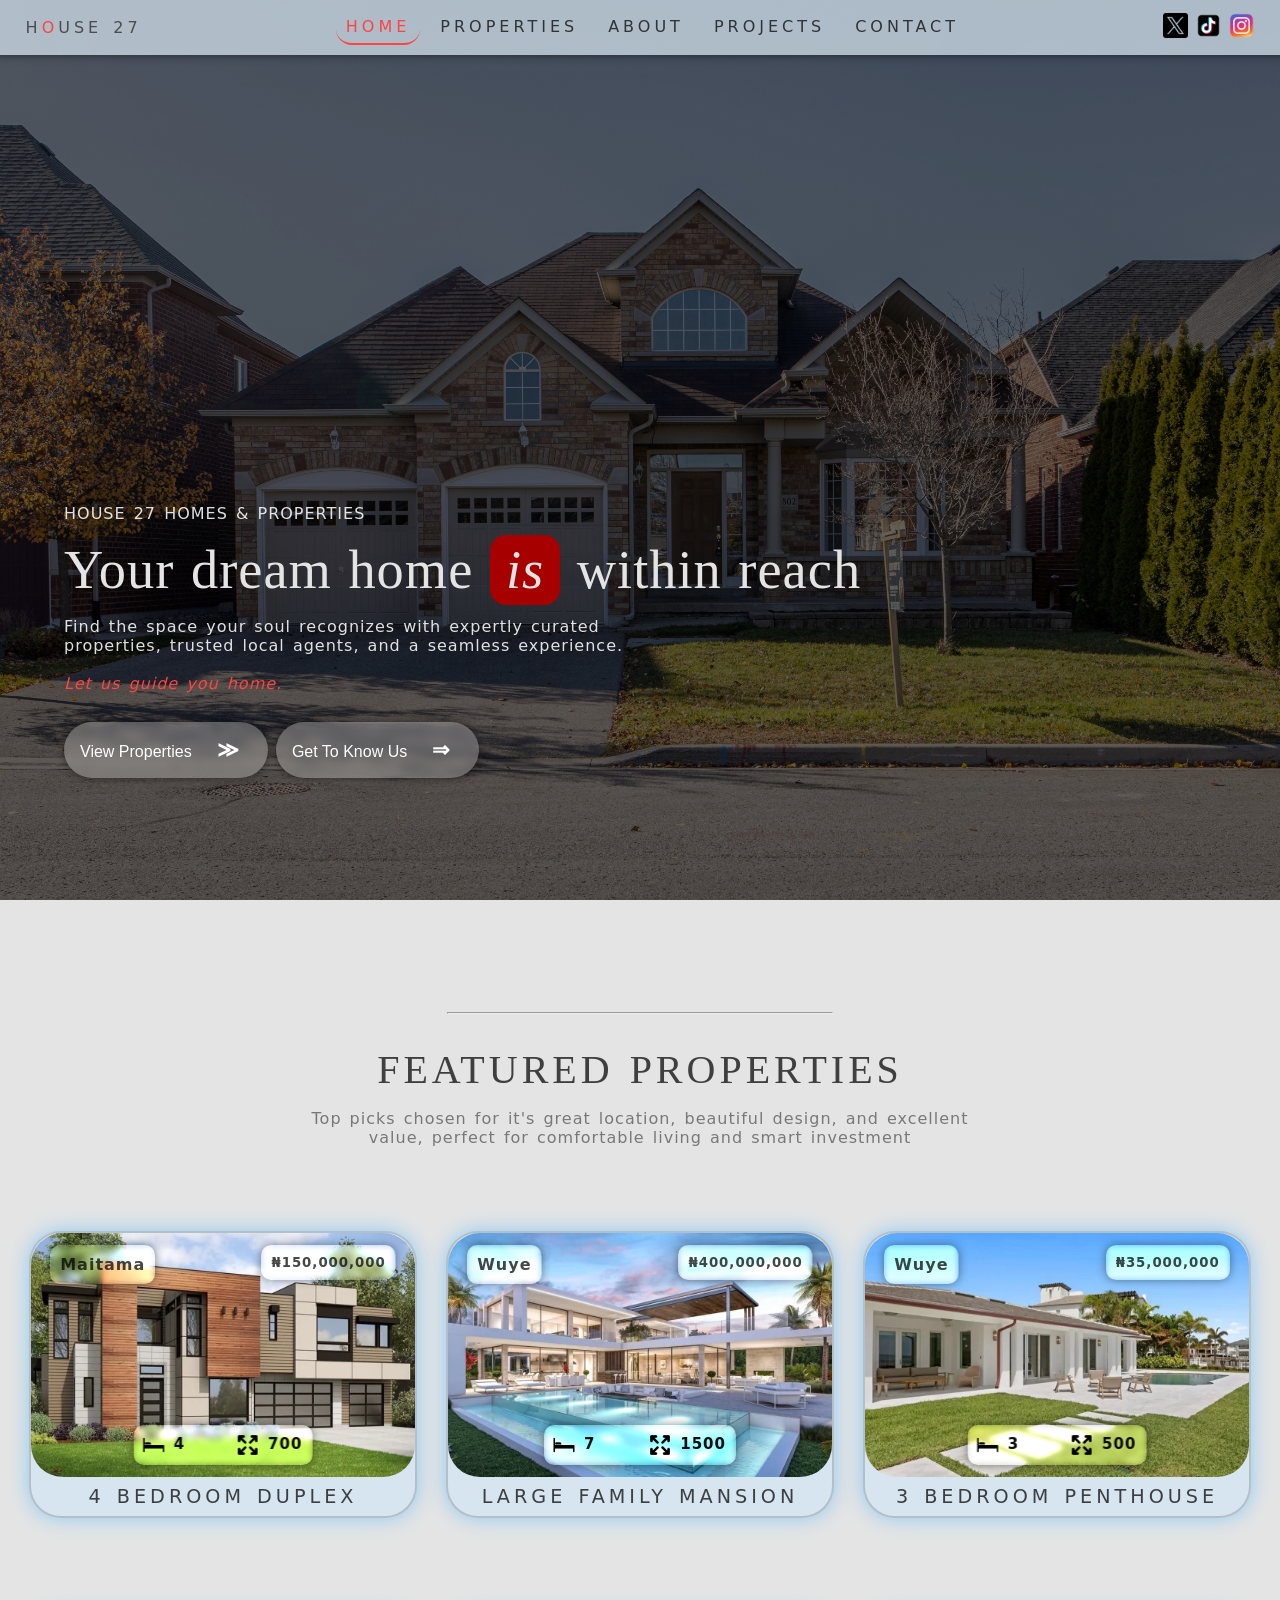
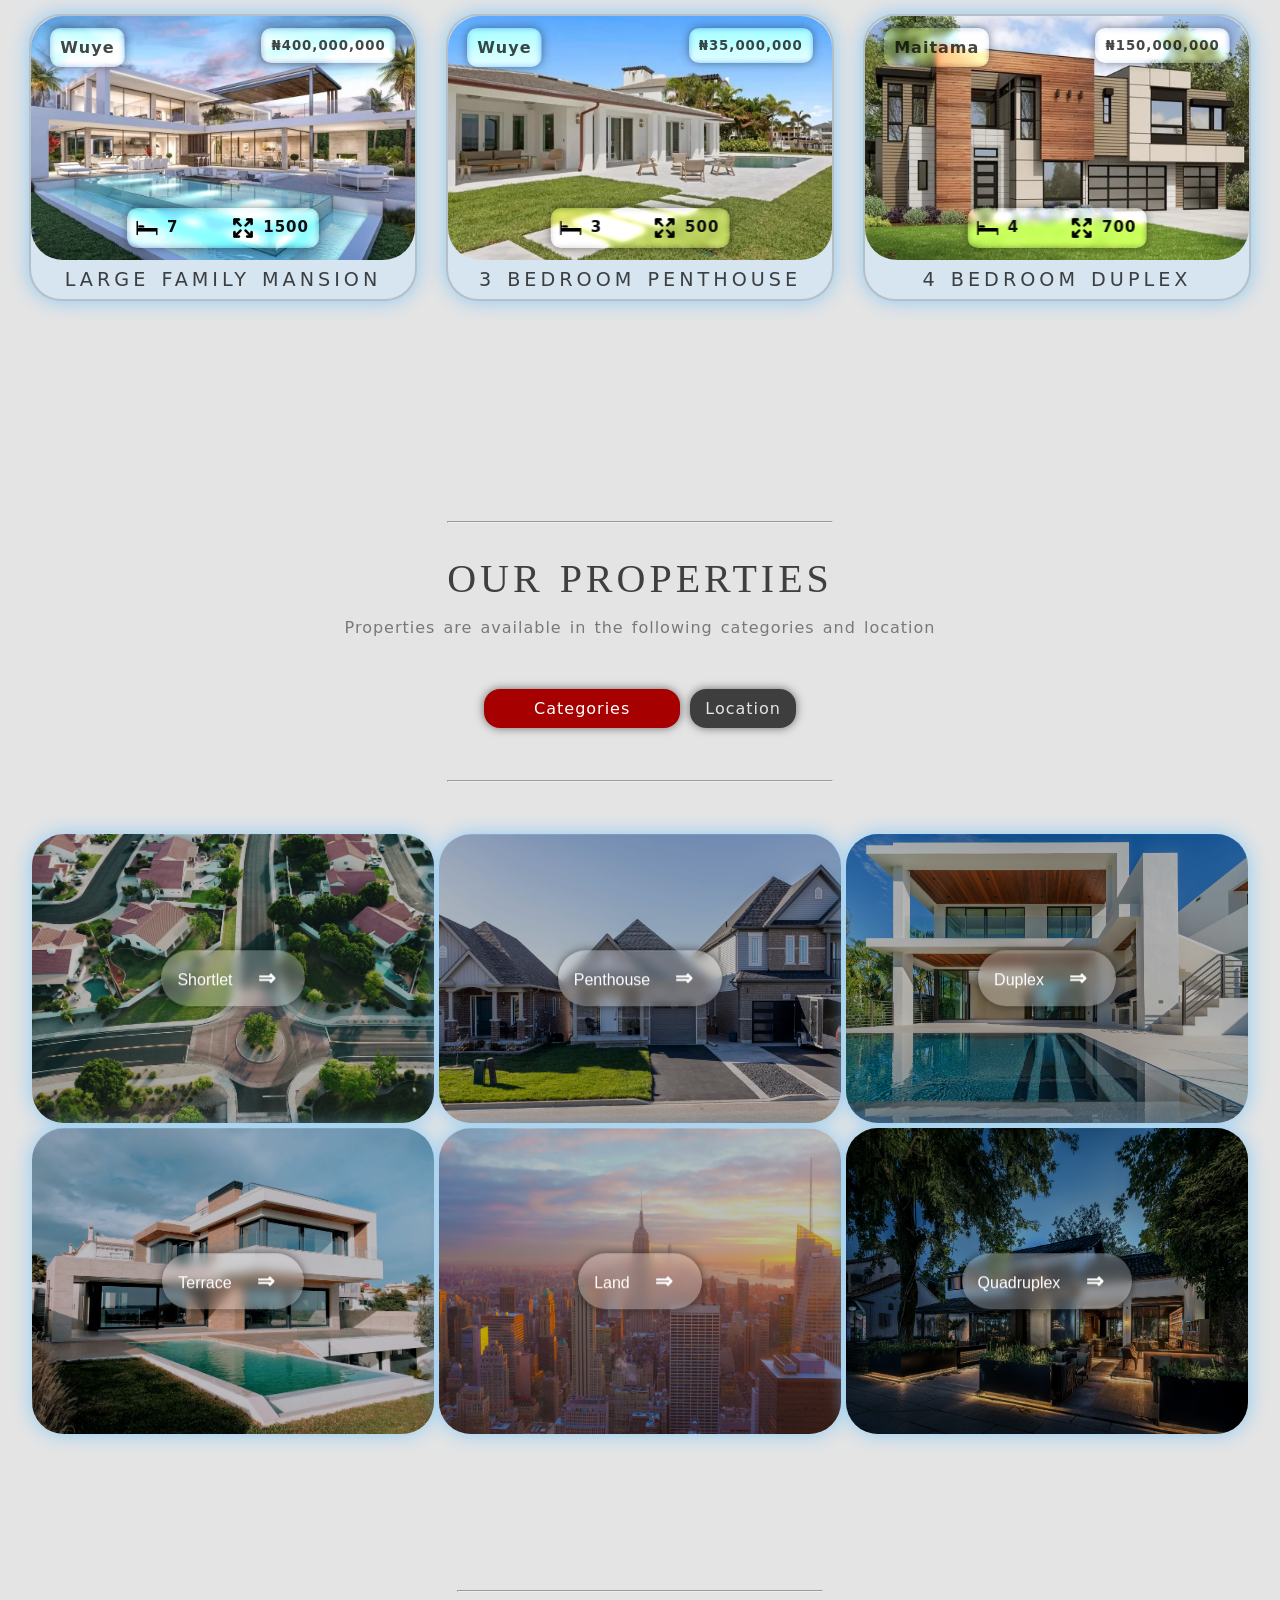
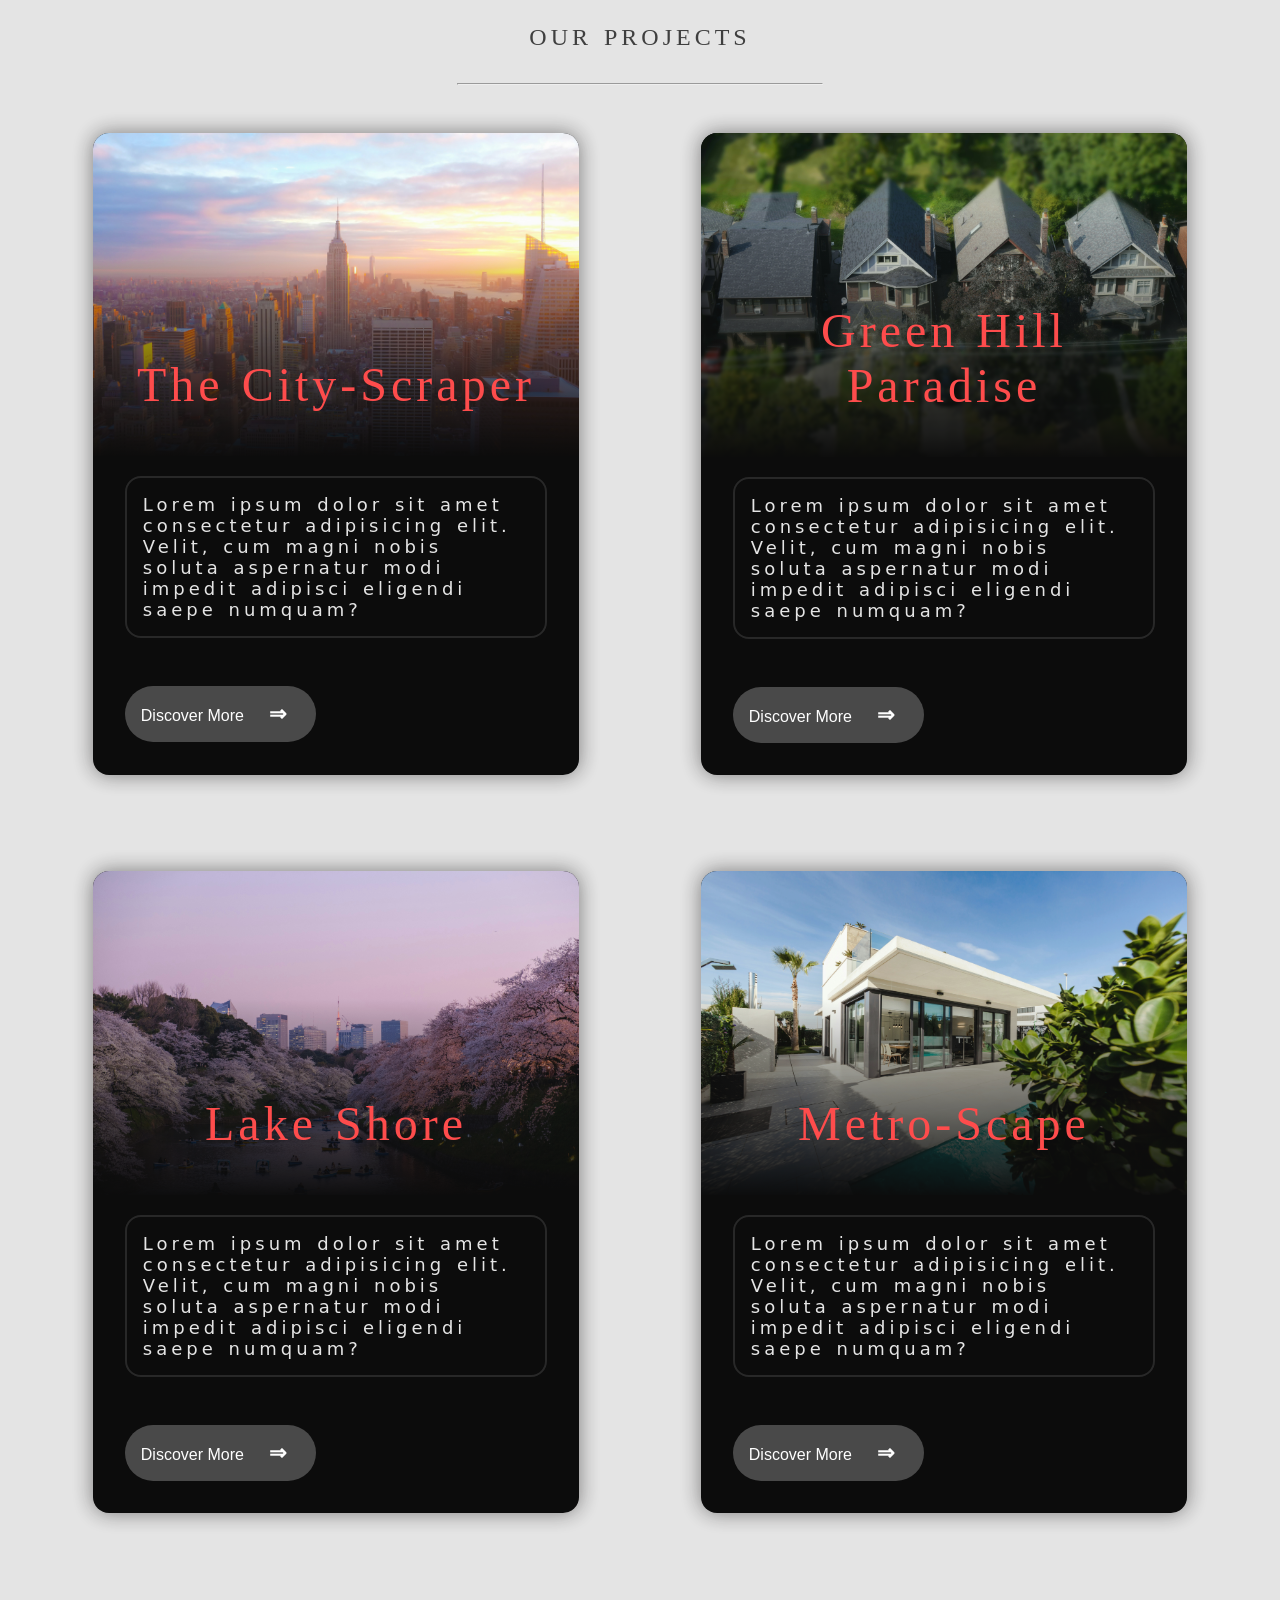
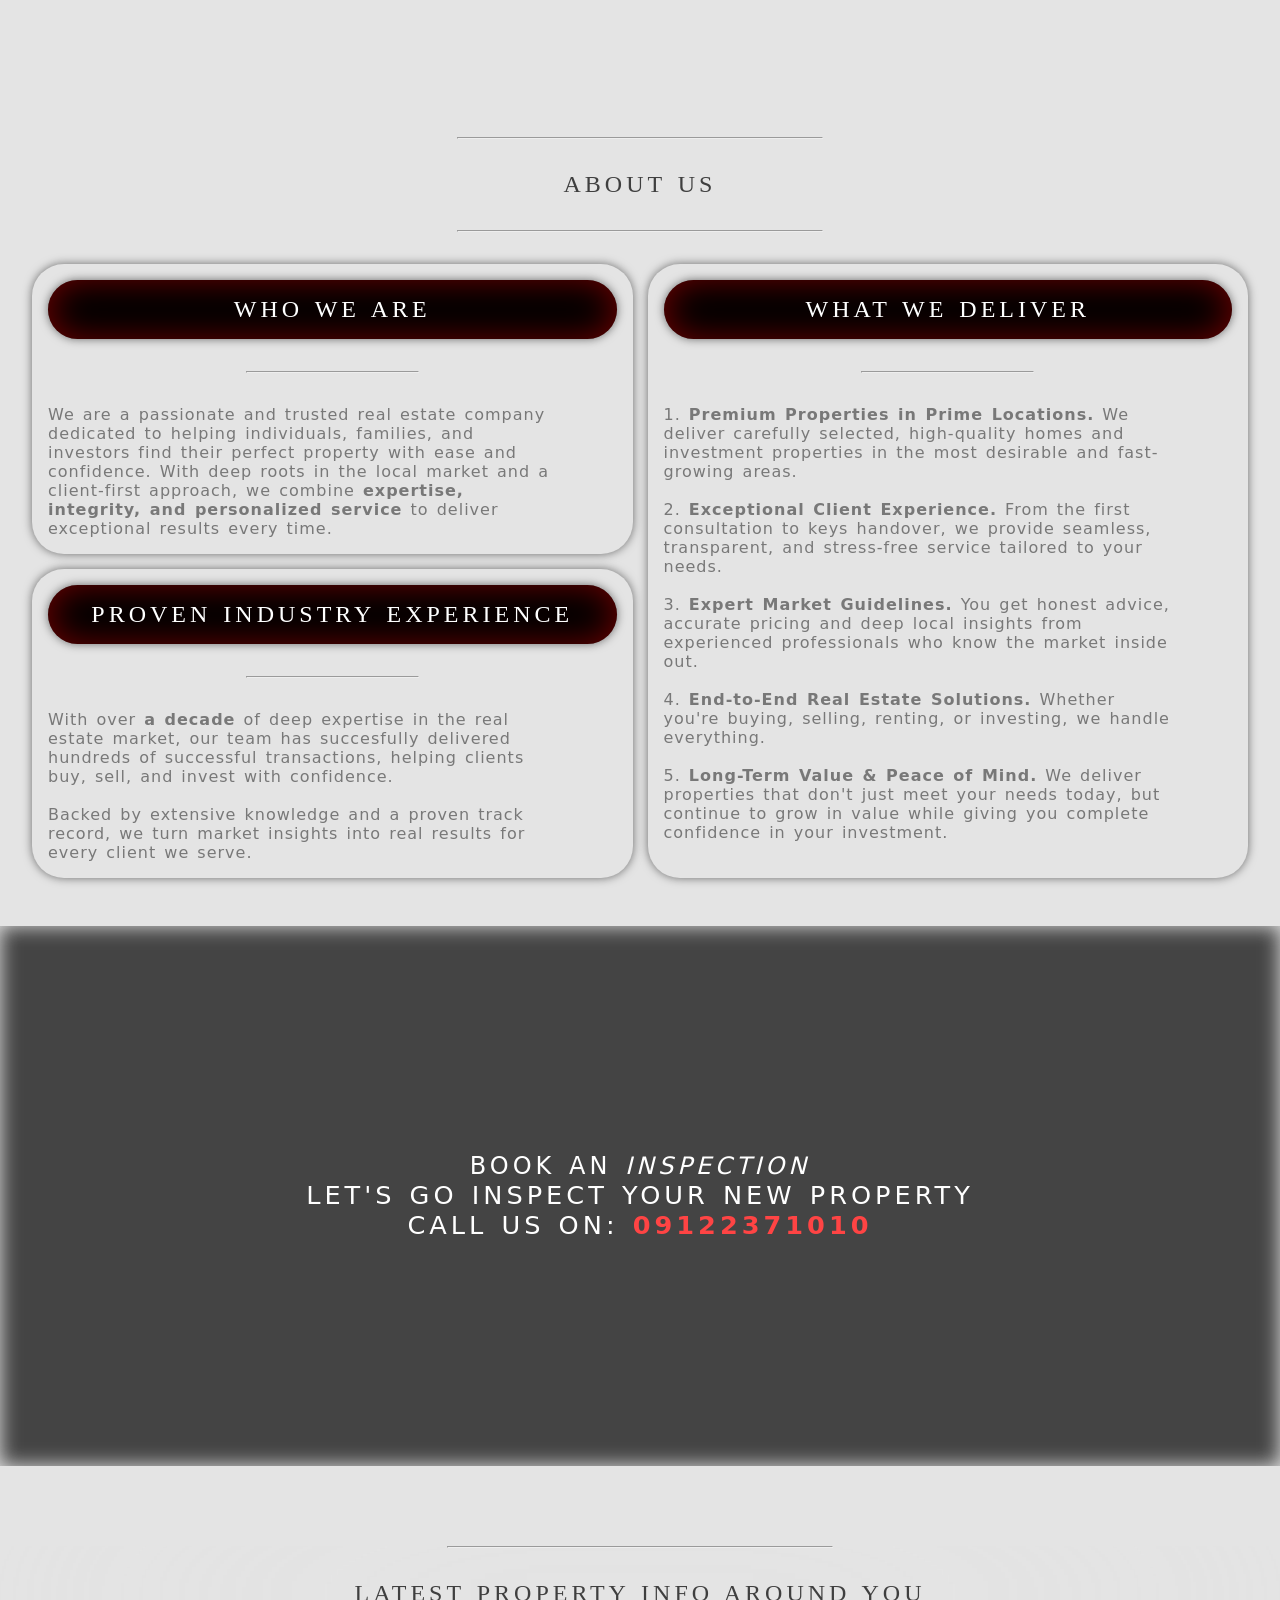
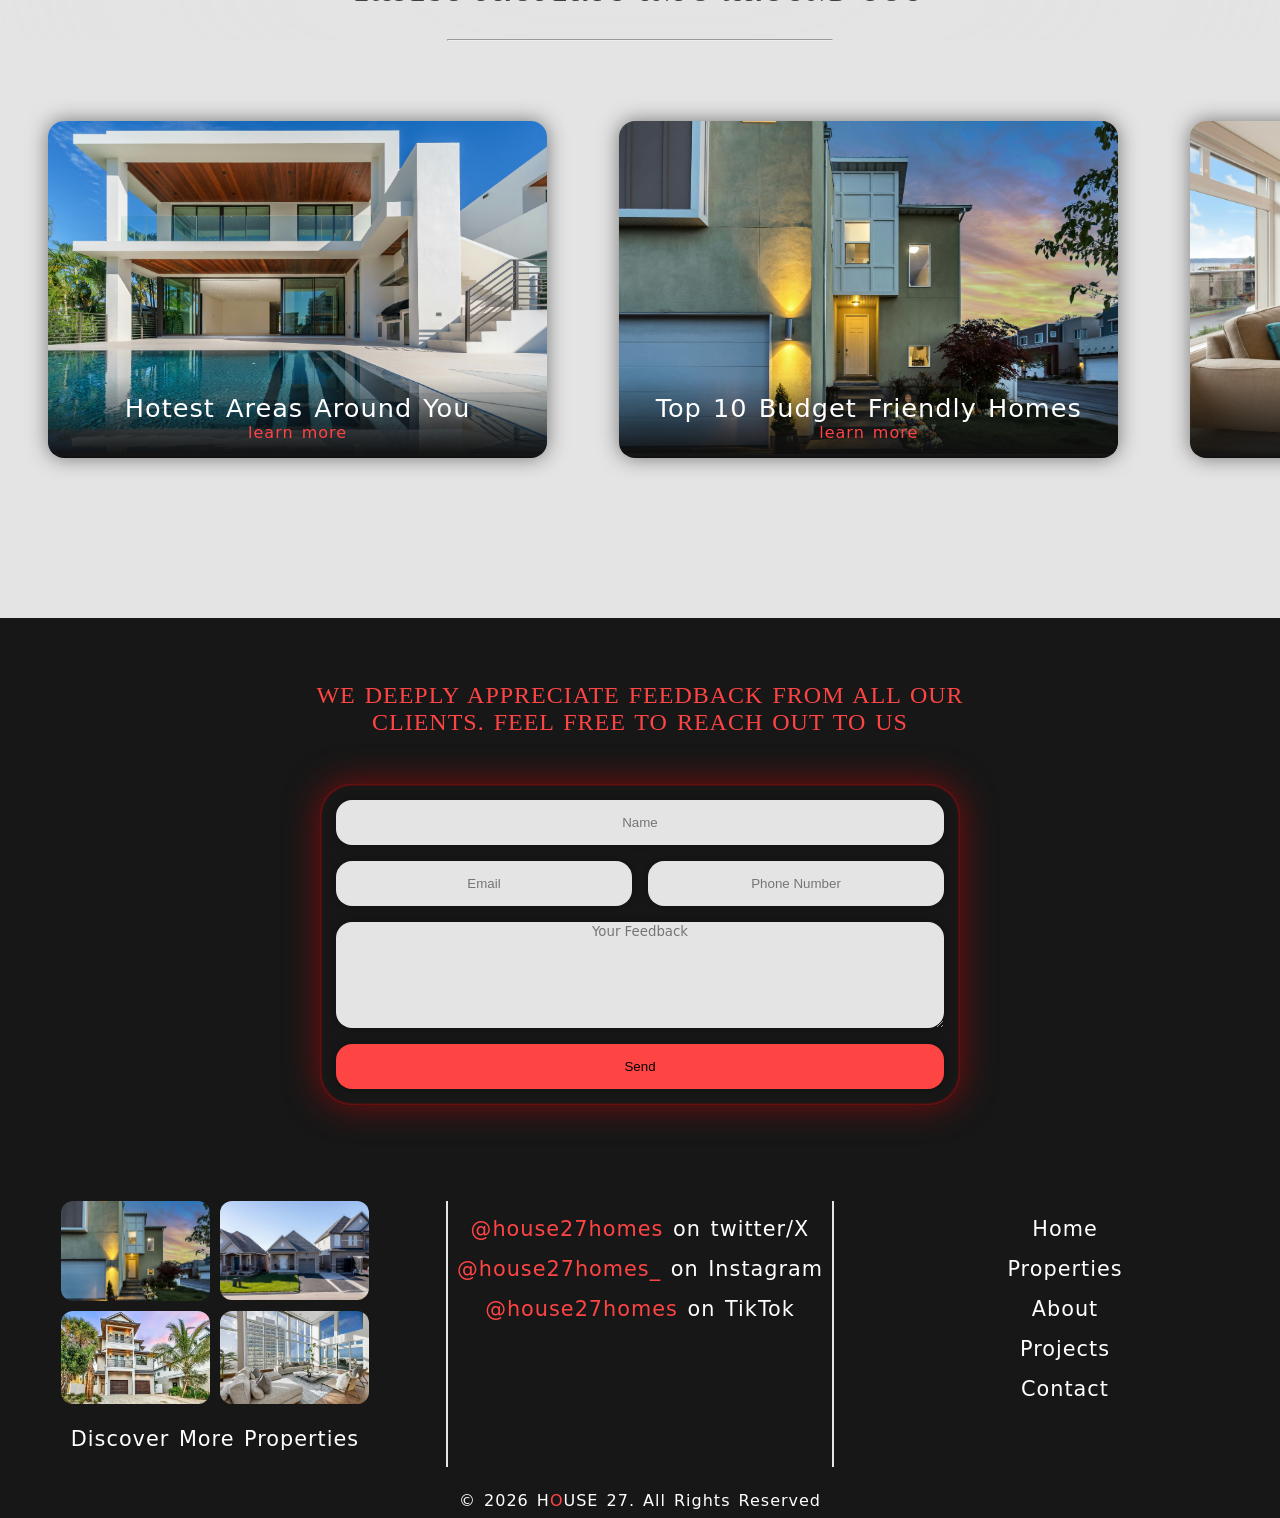
<file: index.html>
﻿<!DOCTYPE html>
<html lang="en">
<head>
    <meta charset="UTF-8">
    <meta name="viewport" content="width=device-width, initial-scale=1.0">
    <title>Home - House 27</title>
    <link rel="stylesheet" href="src/portrait.css">
    <link rel="stylesheet" href="src/landscape.css">
    <link rel="stylesheet" href="src/animation.css">

     <!-- meta cards  -->
     
    <link rel="apple-touch-icon" href="public/logo.PNG">
    <link rel="shortcut icon" href="public/logo.PNG" type="image/x-icon">
    <link rel="icon" href="public/logo.PNG" type="image/x-icon">
    <meta name="Descrition" content="Real Estate. We Buy ¦ We Sell ¦ We Build">
    <meta name="robots" content="index, follow">
    <meta name="theme" content="#e6e6e6">
    <meta name="keywords" content="House 27, Apartment, Real Estate, Shortlets, Properties Designer, Land, Listing, Real Estate Agency">

     <!-- meta card  -->
    <meta property="og:title" content="House 27">
    <meta property="og:description" content="Real Estate. We Buy ¦ We Sell ¦ We Build">
    <meta property="og:image" content="public/logo.PNG">
    <meta property="og:type" content="website">

     <!-- twitter card  -->
    <meta name="twitter:card" content="public/header.JPG">
    <meta name="twitter:title" content="House 27">
    <meta name="twitter:description" content="Real Estate. We Buy ¦ We Sell ¦ We Build">
    <meta name="twitter:image" content="public/tab-img.PNG">
    <meta name="twitter:creator" content="@House27homes">
</head>
<body>
    <section class="navigation">
        <div class="header">
            <div class="name"></div>
            <div class="container">
                <div class="menu">
                    <a href="https://x.com/House27homes"><img src="public/icons/twitter.png" alt=""></a>
                </div>
            </div>
            <div class="container">
                <div class="menu">
                    <a href="https://tiktok.com/house27homes"><img src="public/icons/tiktok.png" alt=""></a>
                </div>
            </div>
            <div class="container">
                <div class="menu">
                    <a href="https://instagram.com/house27homes"><img src="public/icons/instagram.png" alt=""></a>
                </div>
            </div>
            <div class="container">
                <div class="menu" id="ham-menu">
                    <span></span>
                    <span></span>
                    <span></span>
                    <span></span>
                </div>
            </div>
            <div class="navbar">
                <li id="main"><p>Home</p></li>
                <a href="properties.html">
                    <li><p>Properties</p></li>
                </a>
                <a href="about.html">
                    <li><p>About</p></li>
                </a>
                <a href="projects.html">
                    <li><p>Projects</p></li>
                </a>
                <a href="contact.html">
                    <li><p>Contact</p></li>
                </a>
            </div>
            <div class="link">
                <a href="https://x.com/House27homes"><img src="public/icons/twitter.png" alt=""></a>
                <a href="https://tiktok.com/House27homes"><img src="public/icons/tiktok.png" alt=""></a>
                <a href="https://instagram.com/House27homes"><img src="public/icons/instagram.png" alt=""></a>
            </div>
        </div>
        <div class="open-menu" id="full-menu">
            <div class="pages">
                <li id="main"><p>Home</p></li>
                <a href="properties.html">
                    <li><p>Properties</p></li>
                </a>
                <a href="about.html">
                    <li><p>About</p></li>
                </a>
                <a href="projects.html">
                    <li><p>Projects</p></li>
                </a>
                <a href="contact.html">
                    <li><p>Contact</p></li>
                </a>
            </div>
            <div class="pages-h"></div>
        </div>
    </section>

    <section id="hero">
        <div class="home">
            <p>HOUSE 27 HOMES & PROPERTIES</p>
            <h1>Your dream home <em>is</em> within reach</h1>
            <p>Find the space your soul recognizes with expertly curated properties, trusted local agents, and a seamless experience.</p> <br>
            <p><i><rd>Let us guide you home.</rd></i></p>
            <br>
            <a href="properties.html">
                <button class="primary">
                    View Properties
                    <div class="icon">
                        &NestedGreaterGreater;
                    </div>
                </button>
            </a>
            <a href="about.html">
                <button class="primary">
                    Get To Know Us
                    <div class="icon">
                        &DoubleRightArrow;
                    </div>
                </button>
            </a>
        </div>
        <div class="overlay"></div>
    </section>

    <section class="options">
        <hr>
        <h1 class="capital" style="text-align: center;">Featured properties</h1>
        <p style="text-align: center; max-width: 700px; margin: 1rem auto">Top picks chosen for it's great location, beautiful design, and excellent value, perfect for comfortable living and smart investment</p>
        <div class="results active">
            
            <div class="showcase" data-location="maitama" data-category="duplex">
                <div class="image">
                    <img src="public/images/11.2-525x328.webp" alt="">
                    <div class="float">Maitama</div>
                    <h5 class="price">₦150,000,000</h5>
                    <div class="icons">
                        <div id="room">
                            <img src="public/icons/furniture.png" alt=""><p>4</p>
                        </div>
                        <div id="size">
                            <img src="public/icons/full-screen.png" alt=""><p>700</p>
                        </div>
                    </div>
                </div>
                <div class="description">
                    <h4>4 Bedroom Duplex</h4>
                </div>
            </div>
             
            <div class="showcase" data-location="wuye" data-category="terrace">
                <div class="image">
                    <img src="public/images/villa-1900-525x328.webp" alt="">
                    <div class="float">Wuye</div>
                    <h5 class="price">₦400,000,000</h5>
                    <div class="icons">
                        <div id="room">
                            <img src="public/icons/furniture.png" alt=""><p>7</p>
                        </div>
                        <div id="size">
                            <img src="public/icons/full-screen.png" alt=""><p>1500</p>
                        </div>
                    </div>
                </div>
                <div class="description">
                    <h4>Large family mansion</h4>
                </div>
            </div>
             
            <div class="showcase" data-location="wuye" data-category="shortlet">
                <div class="image">
                    <img src="public/images/3-525x328.webp" alt="">
                    <div class="float">Wuye</div>
                    <h5 class="price">₦35,000,000</h5>
                    <div class="icons">
                        <div id="room">
                            <img src="public/icons/furniture.png" alt=""><p>3</p>
                        </div>
                        <div id="size">
                            <img src="public/icons/full-screen.png" alt=""><p>500</p>
                        </div>
                    </div>
                </div>
                <div class="description">
                    <h4>3 Bedroom Penthouse</h4>
                </div>
            </div>
             
            <div class="showcase" data-location="wuye" data-category="terrace">
                <div class="image">
                    <img src="public/images/villa-1900-525x328.webp" alt="">
                    <div class="float">Wuye</div>
                    <h5 class="price">₦400,000,000</h5>
                    <div class="icons">
                        <div id="room">
                            <img src="public/icons/furniture.png" alt=""><p>7</p>
                        </div>
                        <div id="size">
                            <img src="public/icons/full-screen.png" alt=""><p>1500</p>
                        </div>
                    </div>
                </div>
                <div class="description">
                    <h4>Large family mansion</h4>
                </div>
            </div>
             
            <div class="showcase" data-location="wuye" data-category="shortlet">
                <div class="image">
                    <img src="public/images/3-525x328.webp" alt="">
                    <div class="float">Wuye</div>
                    <h5 class="price">₦35,000,000</h5>
                    <div class="icons">
                        <div id="room">
                            <img src="public/icons/furniture.png" alt=""><p>3</p>
                        </div>
                        <div id="size">
                            <img src="public/icons/full-screen.png" alt=""><p>500</p>
                        </div>
                    </div>
                </div>
                <div class="description">
                    <h4>3 Bedroom Penthouse</h4>
                </div>
            </div>
            
            <div class="showcase" data-location="maitama" data-category="duplex">
                <div class="image">
                    <img src="public/images/11.2-525x328.webp" alt="">
                    <div class="float">Maitama</div>
                    <h5 class="price">₦150,000,000</h5>
                    <div class="icons">
                        <div id="room">
                            <img src="public/icons/furniture.png" alt=""><p>4</p>
                        </div>
                        <div id="size">
                            <img src="public/icons/full-screen.png" alt=""><p>700</p>
                        </div>
                    </div>
                </div>
                <div class="description">
                    <h4>4 Bedroom Duplex</h4>
                </div>
            </div>
            
        </div>
    </section>

    <section class="options">
        <hr>
        <h1 id="filter" class="capital middle"></h1>
        <p style="text-align: center; max-width: 700px; margin: 1rem auto">Properties are available in the following categories and location</p>
        <div class="list">
            <li id="filter1">Categories</li>
            <li id="filter2">Location</li>
        </div>
        <hr>
        
        <div class="results" id="categories">
        <div class="grid-container">
            
            <div class="grid h" id="img-1" data-filter-type="category" data-filter-value="shortlet">
                <div class="info">
                    <img src="public/images/neighborhood.JPG" alt="">
                    <div class="interactions">
                        <button class="primary">
                            Shortlet
                            <div class="icon">
                                &DoubleRightArrow;
                            </div>
                        </button>
                    </div>
                </div>
            </div>
            
            <div class="grid m" id="img-2" data-filter-type="category" data-filter-value="penthouse">
                <div class="info">
                    <img src="public/images/street.jpg" alt="">
                    <div class="interactions">
                        <button class="primary">
                            Penthouse
                            <div class="icon">
                                &DoubleRightArrow;
                            </div>
                        </button>
                    </div>
                </div>
            </div>
            
            <div class="grid a" id="img-3" data-filter-type="category" data-filter-value="duplex">
                <div class="info">
                    <img src="public/images/terrace-2.JPG" alt="">
                    <div class="interactions">
                        <button class="primary">
                            Duplex
                            <div class="icon">
                                &DoubleRightArrow;
                            </div>
                        </button>
                    </div>
                </div>
            </div>
            
            <div class="grid a2" id="img-4" data-filter-type="category" data-filter-value="terrace">
                <div class="info">
                    <img src="public/images/terrace.JPG" alt="">
                    <div class="interactions">
                        <button class="primary">
                            Terrace
                            <div class="icon">
                                &DoubleRightArrow;
                            </div>
                        </button>
                    </div>
                </div>
            </div>

            <div class="grid n" id="img-5" data-filter-type="category" data-filter-value="land">
                <div class="info">
                    <img src="public/images/sunset.jpg" alt="">
                    <div class="interactions">
                        <button class="primary">
                            Land
                            <div class="icon">
                                &DoubleRightArrow;
                            </div>
                        </button>
                    </div>
                </div>
            </div>

            <div class="grid f" id="img-6" data-filter-type="category"data-filter-value="investment">
                <div class="info">
                    <img src="public/images/modern.JPG" alt="">
                    <div class="interactions">
                        <button class="primary">
                            Quadruplex
                            <div class="icon">
                                &DoubleRightArrow;
                            </div>
                        </button>
                    </div>
                </div>
            </div>
            </a>
        </div>
        </div>

        <div class="results" id="location">

            <div class="showcase" data-filter-type="location" data-filter-value="maitama">
                <div class="image">
                    <img src="public/images/10-525x328.webp" alt="">
                </div>
                <div class="description">
                    <h2>Maitama</h2>
                </div>
            </div>

            <div class="showcase" data-filter-type="location" data-filter-value="wuye">
                <div class="image">
                    <img src="public/images/3-525x328.webp" alt="">
                </div>
                <div class="description">
                    <h2>Wuye</h2>
                </div>
            </div>

            <div class="showcase" data-filter-type="location" data-filter-value="jabi">
                <div class="image">
                    <img src="public/images/7-525x328.webp" alt="">
                </div>
                <div class="description">
                    <h2>Jabi</h2>
                </div>
            </div>

            <div class="showcase" data-filter-type="location" data-filter-value="apo">
                <div class="image">
                    <img src="public/images/9-525x328.webp" alt="">
                </div>
                <div class="description">
                    <h2>Apo</h2>
                </div>
            </div>

            <div class="showcase" data-filter-type="location" data-filter-value="karasana">
                <div class="image">
                    <img src="public/images/building-teracce-525x328.webp" alt="">
                </div>
                <div class="description">
                    <h2>Karasana</h2>
                </div>
            </div>
            
            <div class="showcase" data-filter-type="location" data-filter-value="kuje">
                <div class="image">
                    <img src="public/images/9.0-525x328.webp" alt="">
                </div>
                <div class="description">
                    <h2>Kuje</h2>
                </div>
            </div>
        </div>
    </section>
    
    <section class="brief">
        <hr>
        <h1 class="capital middle">Our Projects</h1>
        <hr>
        <div class="brief-of-cards">
            <div class="brief-card">
                <div class="brief-img">
                    <img src="public/images/sunset.jpg" alt="">
                    <div class="brief-name">
                        <h1>The City-Scraper</h1>
                    </div>
                </div>
                <div class="brief-text">
                    <p>
                        Lorem ipsum dolor sit amet consectetur adipisicing elit. Velit, cum magni nobis soluta aspernatur modi impedit adipisci eligendi saepe numquam?
                    </p>
                    <a href="projects.html#pr1">
                        <button class="primary">
                            Discover More
                            <div class="icon">
                                &DoubleRightArrow;
                            </div>
                        </button>
                    </a>
                </div>
            </div>
            <div class="brief-card">
                <div class="brief-img">
                    <img src="public/images/hero-2.jpg" alt="">
                    <div class="brief-name">
                        <h1>Green Hill Paradise</h1>
                    </div>
                </div>
                <div class="brief-text">
                    <p>
                        Lorem ipsum dolor sit amet consectetur adipisicing elit. Velit, cum magni nobis soluta aspernatur modi impedit adipisci eligendi saepe numquam?
                    </p>
                    <a href="projects.html#pr2">
                        <button class="primary">
                            Discover More
                            <div class="icon">
                                &DoubleRightArrow;
                            </div>
                        </button>
                    </a>
                </div>
            </div>
            <div class="brief-card">
                <div class="brief-img">
                    <img src="public/images/shore.jpg" alt="">
                    <div class="brief-name">
                        <h1>Lake Shore</h1>
                    </div>
                </div>
                <div class="brief-text">
                    <p>
                        Lorem ipsum dolor sit amet consectetur adipisicing elit. Velit, cum magni nobis soluta aspernatur modi impedit adipisci eligendi saepe numquam?
                    </p>
                    <a href="projects.html#pr3">
                        <button class="primary">
                            Discover More
                            <div class="icon">
                                &DoubleRightArrow;
                            </div>
                        </button>
                    </a>
                </div>
            </div>
            <div class="brief-card">
                <div class="brief-img">
                    <img src="public/images/white.jpg" alt="">
                    <div class="brief-name">
                        <h1>Metro-Scape</h1>
                    </div>
                </div>
                <div class="brief-text">
                    <p>
                        Lorem ipsum dolor sit amet consectetur adipisicing elit. Velit, cum magni nobis soluta aspernatur modi impedit adipisci eligendi saepe numquam?
                    </p>
                    <a href="projects.html#pr4">
                        <button class="primary">
                            Discover More
                            <div class="icon">
                                &DoubleRightArrow;
                            </div>
                        </button>
                    </a>
                </div>
            </div>
        </div>
    </section>
    
    <section class="about">
        <hr>
        <h1 class="capital middle">About Us</h1>
        <hr>
        <div class="text">
            <div class="head">
                <h1 class="capital">Who We Are</h1> <hr>
                <p>
                    We are a passionate and trusted real estate company dedicated to helping individuals, families, and investors find their perfect property with ease and confidence. With deep roots in the local market and a client-first approach, we combine <strong>expertise, integrity, and personalized service</strong> to deliver exceptional results every time.
                </p>
            </div>
            <div class="foot">
                <h1 class="capital">Proven Industry Experience</h1> <hr>
                <p>
                    With over <strong>a decade</strong> of deep expertise in the real estate market, our team has succesfully delivered hundreds of successful transactions, helping clients buy, sell, and invest with confidence. <br><br> Backed by extensive knowledge and a proven track record, we turn market insights into real results for every client we serve.
                </p>
            </div>
            <div class="side">
                <h1 class="capital">What We Deliver</h1> <hr>
                <p>
                    1. <strong>Premium Properties in Prime Locations.</strong> We deliver carefully selected, high-quality homes and investment properties in the most desirable and fast-growing areas. <br><br> 
                    2. <strong>Exceptional Client Experience.</strong> From the first consultation to keys handover, we provide seamless, transparent, and stress-free service tailored to your needs. <br><br>
                    3. <strong>Expert Market Guidelines.</strong> You get honest advice, accurate pricing and deep local insights from experienced professionals who know the market inside out. <br><br>
                    4. <strong>End-to-End Real Estate Solutions.</strong> Whether you're buying, selling, renting, or investing, we handle everything. <br><br>
                    5. <strong>Long-Term Value & Peace of Mind.</strong> We deliver properties that don't just meet your needs today, but continue to grow in value while giving you complete confidence in your investment.
                </p>
            </div>
        </div>
    </section>

    <section class="inspection">
        <div class="writing">
            <h1 class="capital light">Book an <i>inspection</i></h1>
            <h4 class="capital light">
                Let's go inspect your new property
            </h4>
            <h4>
                <a href="tel:+2349122371010">
                    <h4 class="capital light">Call us on: <b><rd>09122371010</rd></b></h4>
                </a>
            </h4>
        </div>
    </section>

    <section class="blog">
        <h1 class="capital middle">
            <hr>Latest property info around you<hr>
        </h1>
        <div class="b-of-card">
            <div class="b-card">
                <div class="b-img">
                    <img src="public/images/terrace-2.JPG" alt="">
                    <div class="b-text">
                        <h4>Hotest Areas Around You</h4>
                        <a href=""><rd>learn more</rd></a>
                    </div>
                </div>
            </div>
            <div class="b-card">
                <div class="b-img">
                    <img src="public/images/terrace-n.JPG" alt="">
                    <div class="b-text">
                        <h4>Top 10 Budget Friendly Homes</h4>
                        <a href=""><rd>learn more</rd></a>
                    </div>
                </div>
            </div>
            <div class="b-card">
                <div class="b-img">
                    <img src="public/images/living-room.JPG" alt="">
                    <div class="b-text">
                        <h4>The Interior Talk</h4>
                        <a href=""><rd>learn more</rd></a>
                    </div>
                </div>
            </div>
            <div class="b-card">
                <div class="b-img">
                    <img src="public/images/terrace-2.JPG" alt="">
                    <div class="b-text">
                        <h4>Hotest Areas Around You</h4>
                        <a href=""><rd>learn more</rd></a>
                    </div>
                </div>
            </div>
            <div class="b-card">
                <div class="b-img">
                    <img src="public/images/terrace-n.JPG" alt="">
                    <div class="b-text">
                        <h4>Top 10 Budget Friendly Homes</h4>
                        <a href=""><rd>learn more</rd></a>
                    </div>
                </div>
            </div>
            <div class="b-card">
                <div class="b-img">
                    <img src="public/images/living-room.JPG" alt="">
                    <div class="b-text">
                        <h4>The Interior Talk</h4>
                        <a href=""><rd>learn more</rd></a>
                    </div>
                </div>
            </div>
        </div>
    </section>

    <section class="footer">
        <div class="overlay-3">
            <h1 class="capital">We deeply appreciate feedback from all our clients. feel free to reach out to us</h1>
        <div class="form">
            <div class="user-input">
                <input type="text" name="name" id="userName" placeholder="Name" required>
                <input type="email" name="email" id="userEmail" placeholder="Email" required>
                <input type="tel" name="" id="phoneNumber" placeholder="Phone Number" required>
                <textarea name="userMessage" id="message" placeholder="Your Feedback" required></textarea>
                <input type="submit" value="Send" id="submit">
            </div>
        </div>
       
        <div class="h-link"></div>
        <div class="c-name"></div>
        </div>
    </section>

    <script src="src/default.js"></script>
    <script src="src/options.js"></script>
    <script src="src/scroll.js"></script>
</body>
</html>
</file>
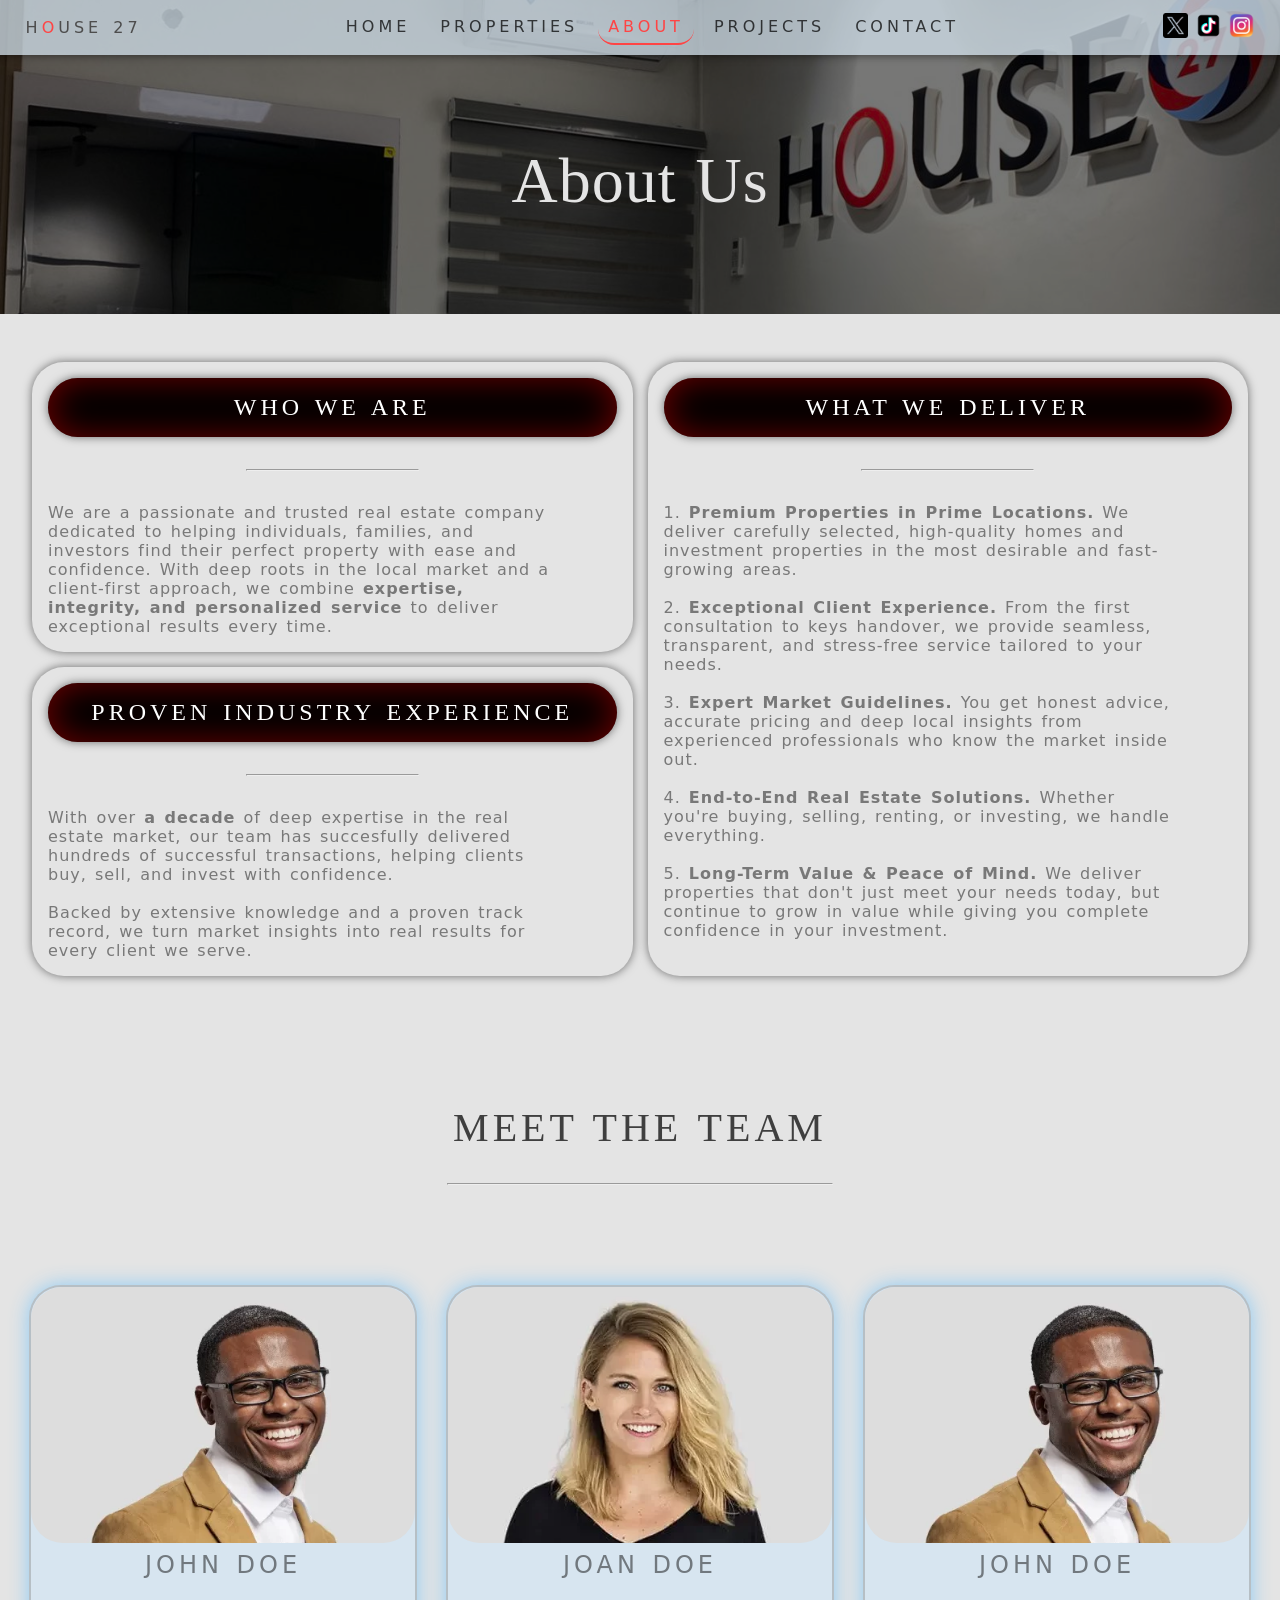
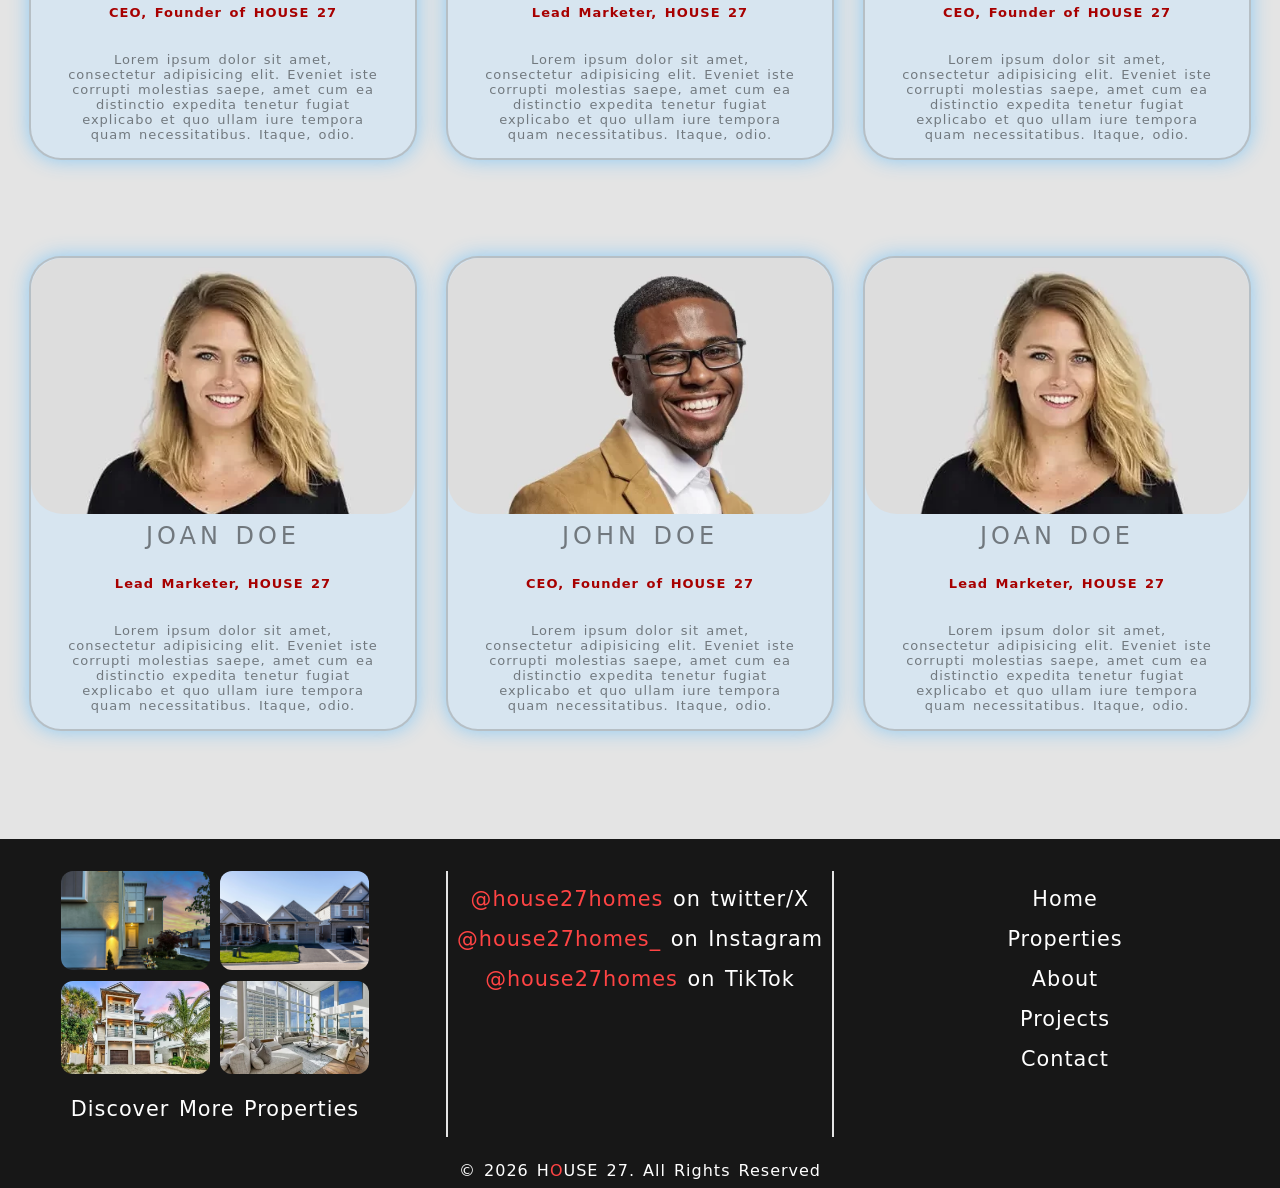
<file: about.html>
<!DOCTYPE html>
<html lang="en">
<head>
    <meta charset="UTF-8">
    <meta name="viewport" content="width=device-width, initial-scale=1.0">
    <title>About Us - House 27</title>
    <link rel="stylesheet" href="src/portrait.css">
    <link rel="stylesheet" href="src/landscape.css">
    <link rel="stylesheet" href="src/animation.css">

    <!-- meta cards -->
     
    <link rel="apple-touch-icon" href="public/logo.PNG">
    <link rel="shortcut icon" href="public/logo.PNG" type="image/x-icon">
    <link rel="icon" href="public/logo.PNG" type="image/x-icon">
    <meta name="Descrition" content="Real Estate. We Buy ¦ We Sell ¦ We Build">
    <meta name="robots" content="index, follow">
    <meta name="theme" content="#e6e6e6">
    <meta name="keywords" content="House 27, Apartment, Real Estate, Shortlets, Properties Designer, Land, Listing, Real Estate Agency">

    <!-- meta card -->
    <meta property="og:title" content="House 27">
    <meta property="og:description" content="Real Estate. We Buy ¦ We Sell ¦ We Build">
    <meta property="og:image" content="public/logo.PNG">
    <meta property="og:type" content="website">

    <!-- twitter card -->
    <meta name="twitter:card" content="public/header.JPG">
    <meta name="twitter:title" content="House 27">
    <meta name="twitter:description" content="Real Estate. We Buy ¦ We Sell ¦ We Build">
    <meta name="twitter:image" content="public/tab-img.PNG">
    <meta name="twitter:creator" content="@House27homes">
</head>
<body>
    <section class="navigation">
        <div class="header">
            <div class="name"></div>
            <div class="container">
                <div class="menu">
                    <a href="https://x.com/House27homes"><img src="public/icons/twitter.png" alt=""></a>
                </div>
            </div>
            <div class="container">
                <div class="menu">
                    <a href="https://tiktok.com/House27homes"><img src="public/icons/tiktok.png" alt=""></a>
                </div>
            </div>
            <div class="container">
                <div class="menu">
                    <a href="https://instagram.com/House27homes"><img src="public/icons/instagram.png" alt=""></a>
                </div>
            </div>
            <div class="container">
                <div class="menu" id="ham-menu">
                    <span></span>
                    <span></span>
                    <span></span>
                    <span></span>
                </div>
            </div>
            <div class="navbar">
                <a href="index.html">
                    <li><p>Home</p></li>
                </a>
                <a href="properties.html">
                    <li><p>Properties</p></li>
                </a>
                <li id="main"><p>About</p></li>
                <a href="projects.html">
                    <li><p>Projects</p></li>
                </a>
                <a href="contact.html">
                    <li><p>Contact</p></li>
                </a>
            </div>
            <div class="link">
                <a href="https://x.com/House27homes"><img src="public/icons/twitter.png" alt=""></a>
                <a href="https://tiktok.com/House27homes"><img src="public/icons/tiktok.png" alt=""></a>
                <a href="https://instagram.com/House27homes"><img src="public/icons/instagram.png" alt=""></a>
            </div>
        </div>
        <div class="open-menu" id="full-menu">
            <div class="pages">
                <a href="index.html">
                    <li><p>Home</p></li>
                </a>
                <a href="properties.html">
                    <li><p>Properties</p></li>
                </a>
                <li id="main"><p>About</p></li>
                <a href="projects.html">
                    <li><p>Projects</p></li>
                </a>
                <a href="contact.html">
                    <li><p>Contact</p></li>
                </a>
            </div>
            <div class="pages-h"></div>
        </div>
    </section>
    
    <div class="heading">
        <h1>About Us</h1>
    </div>

    <section class="about">
        <div class="text">
            <div class="head">
                <h1 class="capital">Who We Are</h1> <hr>
                <p>
                    We are a passionate and trusted real estate company dedicated to helping individuals, families, and investors find their perfect property with ease and confidence. With deep roots in the local market and a client-first approach, we combine <strong>expertise, integrity, and personalized service</strong> to deliver exceptional results every time.
                </p>
            </div>
            <div class="foot">
                <h1 class="capital">Proven Industry Experience</h1> <hr>
                <p>
                    With over <strong>a decade</strong> of deep expertise in the real estate market, our team has succesfully delivered hundreds of successful transactions, helping clients buy, sell, and invest with confidence. <br><br> Backed by extensive knowledge and a proven track record, we turn market insights into real results for every client we serve.
                </p>
            </div>
            <div class="side">
                <h1 class="capital">What We Deliver</h1> <hr>
                <p>
                    1. <strong>Premium Properties in Prime Locations.</strong> We deliver carefully selected, high-quality homes and investment properties in the most desirable and fast-growing areas. <br><br> 
                    2. <strong>Exceptional Client Experience.</strong> From the first consultation to keys handover, we provide seamless, transparent, and stress-free service tailored to your needs. <br><br>
                    3. <strong>Expert Market Guidelines.</strong> You get honest advice, accurate pricing and deep local insights from experienced professionals who know the market inside out. <br><br>
                    4. <strong>End-to-End Real Estate Solutions.</strong> Whether you're buying, selling, renting, or investing, we handle everything. <br><br>
                    5. <strong>Long-Term Value & Peace of Mind.</strong> We deliver properties that don't just meet your needs today, but continue to grow in value while giving you complete confidence in your investment.
                </p>
            </div>
        </div>
    </section>

    <section class="options">
        <h1 class="capital middle">Meet The Team</h1>
        <hr>
        <div class="results active" id="location">
            <div class="showcase">
                <div class="image">
                    <img src="public/images/person_sam_davies-500x328.webp" alt="">
                </div>
                <div class="description">
                    <h2>John Doe</h2>
                    <p><b>CEO, Founder of HOUSE 27</b></p>
                    <p>Lorem ipsum dolor sit amet, consectetur adipisicing elit. Eveniet iste corrupti molestias saepe, amet cum ea distinctio expedita tenetur fugiat explicabo et quo ullam iure tempora quam necessitatibus. Itaque, odio.</p>
                </div>
            </div>
            <div class="showcase">
                <div class="image">
                    <img src="public/images/person3-500x328.webp" alt="">
                </div>
                <div class="description">
                    <h2>Joan Doe</h2>
                    <p><b>Lead Marketer, HOUSE 27</b></p>
                    <p>Lorem ipsum dolor sit amet, consectetur adipisicing elit. Eveniet iste corrupti molestias saepe, amet cum ea distinctio expedita tenetur fugiat explicabo et quo ullam iure tempora quam necessitatibus. Itaque, odio.</p>
                </div>
            </div>
            <div class="showcase">
                <div class="image">
                    <img src="public/images/person_sam_davies-500x328.webp" alt="">
                </div>
                <div class="description">
                    <h2>John Doe</h2>
                    <p><b>CEO, Founder of HOUSE 27</b></p>
                    <p>Lorem ipsum dolor sit amet, consectetur adipisicing elit. Eveniet iste corrupti molestias saepe, amet cum ea distinctio expedita tenetur fugiat explicabo et quo ullam iure tempora quam necessitatibus. Itaque, odio.</p>
                </div>
            </div>
            <div class="showcase">
                <div class="image">
                    <img src="public/images/person3-500x328.webp" alt="">
                </div>
                <div class="description">
                    <h2>Joan Doe</h2>
                    <p><b>Lead Marketer, HOUSE 27</b></p>
                    <p>Lorem ipsum dolor sit amet, consectetur adipisicing elit. Eveniet iste corrupti molestias saepe, amet cum ea distinctio expedita tenetur fugiat explicabo et quo ullam iure tempora quam necessitatibus. Itaque, odio.</p>
                </div>
            </div>
            <div class="showcase">
                <div class="image">
                    <img src="public/images/person_sam_davies-500x328.webp" alt="">
                </div>
                <div class="description">
                    <h2>John Doe</h2>
                    <p><b>CEO, Founder of HOUSE 27</b></p>
                    <p>Lorem ipsum dolor sit amet, consectetur adipisicing elit. Eveniet iste corrupti molestias saepe, amet cum ea distinctio expedita tenetur fugiat explicabo et quo ullam iure tempora quam necessitatibus. Itaque, odio.</p>
                </div>
            </div>
            <div class="showcase">
                <div class="image">
                    <img src="public/images/person3-500x328.webp" alt="">
                </div>
                <div class="description">
                    <h2>Joan Doe</h2>
                    <p><b>Lead Marketer, HOUSE 27</b></p>
                    <p>Lorem ipsum dolor sit amet, consectetur adipisicing elit. Eveniet iste corrupti molestias saepe, amet cum ea distinctio expedita tenetur fugiat explicabo et quo ullam iure tempora quam necessitatibus. Itaque, odio.</p>
                </div>
            </div>
        </div>
    </section>

    <section class="footer">
        <div class="overlay-3">
            <div class="h-link"></div>
            <div class="c-name"></div>
        </div>
    </section>
    <script src="src/default.js"></script>
</body>
</html>
</file>
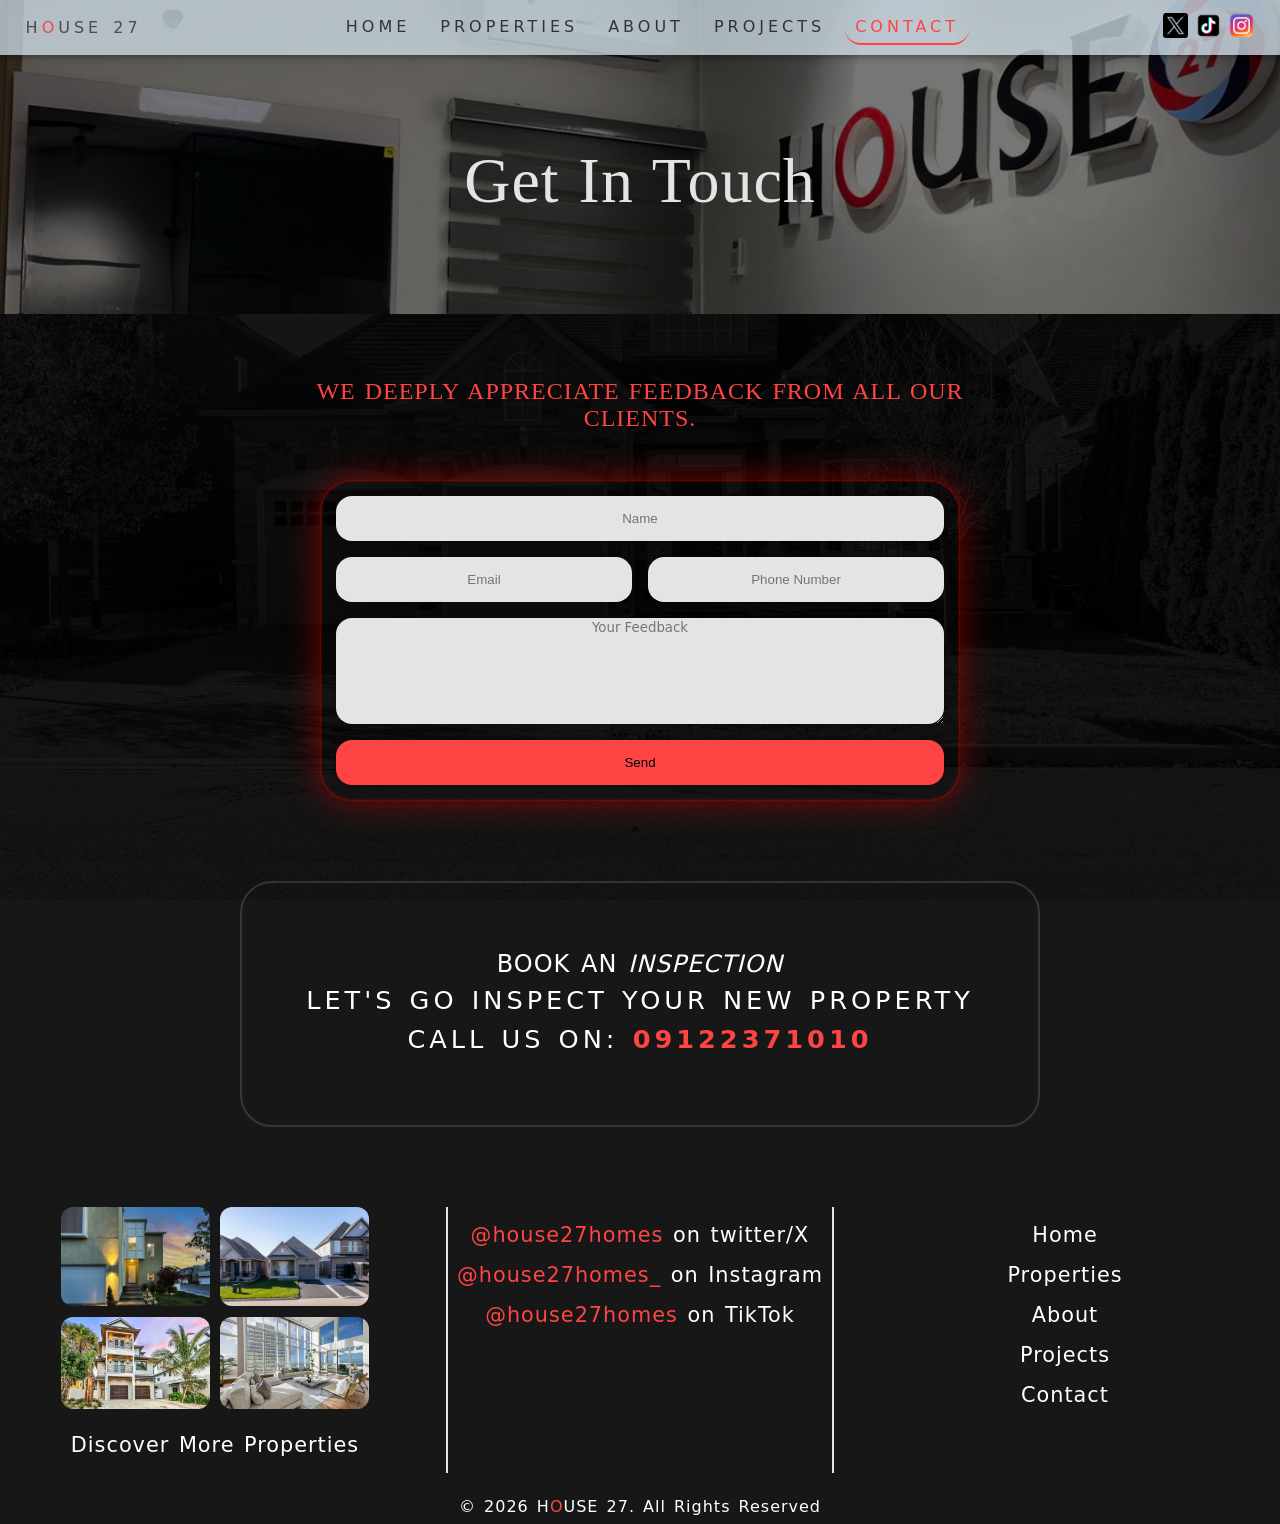
<file: contact.html>
<!DOCTYPE html>
<html lang="en">
<head>
    <meta charset="UTF-8">
    <meta name="viewport" content="width=device-width, initial-scale=1.0">
    <title>Contact Us - House 27</title>
    <link rel="stylesheet" href="src/portrait.css">
    <link rel="stylesheet" href="src/landscape.css">
    <link rel="stylesheet" href="src/animation.css">

    <!-- meta cards -->
     
    <link rel="apple-touch-icon" href="public/logo.PNG">
    <link rel="shortcut icon" href="public/logo.PNG" type="image/x-icon">
    <link rel="icon" href="public/logo.PNG" type="image/x-icon">
    <meta name="Descrition" content="Real Estate. We Buy ¦ We Sell ¦ We Build">
    <meta name="robots" content="index, follow">
    <meta name="theme" content="#e6e6e6">
    <meta name="keywords" content="House 27, Apartment, Real Estate, Shortlets, Properties Designer, Land, Listing, Real Estate Agency">

    <!-- meta card -->
    <meta property="og:title" content="House 27">
    <meta property="og:description" content="Real Estate. We Buy ¦ We Sell ¦ We Build">
    <meta property="og:image" content="public/logo.PNG">
    <meta property="og:type" content="website">

    <!-- twitter card -->
    <meta name="twitter:card" content="public/header.JPG">
    <meta name="twitter:title" content="House 27">
    <meta name="twitter:description" content="Real Estate. We Buy ¦ We Sell ¦ We Build">
    <meta name="twitter:image" content="public/tab-img.PNG">
    <meta name="twitter:creator" content="@House27homes">
</head>
<body>
    <section class="navigation">
        <div class="header">
            <div class="name"></div>
            <div class="container">
                <div class="menu">
                    <a href="https://x.com/House27homes"><img src="public/icons/twitter.png" alt=""></a>
                </div>
            </div>
            <div class="container">
                <div class="menu">
                    <a href="https://tiktok.com/House27homes"><img src="public/icons/tiktok.png" alt=""></a>
                </div>
            </div>
            <div class="container">
                <div class="menu">
                    <a href="https://instagram.com/House27homes"><img src="public/icons/instagram.png" alt=""></a>
                </div>
            </div>
            <div class="container">
                <div class="menu" id="ham-menu">
                    <span></span>
                    <span></span>
                    <span></span>
                    <span></span>
                </div>
            </div>
            <div class="navbar">
                <a href="index.html">
                    <li><p>Home</p></li>
                </a>
                <a href="properties.html">
                    <li><p>Properties</p></li>
                </a>
                <a href="about.html">
                    <li><p>About</p></li>
                </a>
                <a href="projects.html">
                    <li><p>Projects</p></li>
                </a>
                <li id="main"><p>Contact</p></li>
            </div>
            <div class="link">
                <a href="https://x.com/House27homes"><img src="public/icons/twitter.png" alt=""></a>
                <a href="https://tiktok.com/House27homes"><img src="public/icons/tiktok.png" alt=""></a>
                <a href="https://instagram.com/House27homes"><img src="public/icons/instagram.png" alt=""></a>
            </div>
        </div>
        <div class="open-menu" id="full-menu">
            <div class="pages">
                <a href="index.html">
                    <li><p>Home</p></li>
                </a>
                <a href="properties.html">
                    <li><p>Properties</p></li>
                </a>
                <a href="about.html">
                    <li><p>About</p></li>
                </a>
                <a href="projects.html">
                    <li><p>Projects</p></li>
                </a>
                <li id="main"><p>Contact</p></li>
            </div>
            <div class="pages-h"></div>
        </div>
    </section>

    <div class="heading">
        <h1>Get In Touch</h1>
    </div>

    <section class="footer">
        <div class="overlay-3">
            <h1 class="capital middle"> We deeply appreciate feedback from all our clients.</h1>
        <div class="form">
            <div class="user-input">
                <input type="text" name="name" id="userName" placeholder="Name" required>
                <input type="email" name="email" id="userEmail" placeholder="Email" required>
                <input type="tel" name="" id="phoneNumber" placeholder="Phone Number" required>
                <textarea name="userMessage" id="message" placeholder="Your Feedback" required></textarea>
                <input type="submit" value="Send" id="submit">
            </div>
        </div>

        <div class="writing">
            <h1 class="capital light">Book an <i>inspection</i></h1>
            <h4 class="capital light">
                Let's go inspect your new property
            </h4>
            <h4>
                <a href="tel:+2349122371010">
                    <h4 class="capital light">Call us on: <b><rd>09122371010</rd></b></h4>
                </a>
            </h4>
        </div>
       
        <div class="h-link"></div>
        <div class="c-name"></div>
        </div>
    </section>

    <script src="src/default.js"></script>
</body>
</html>
</file>
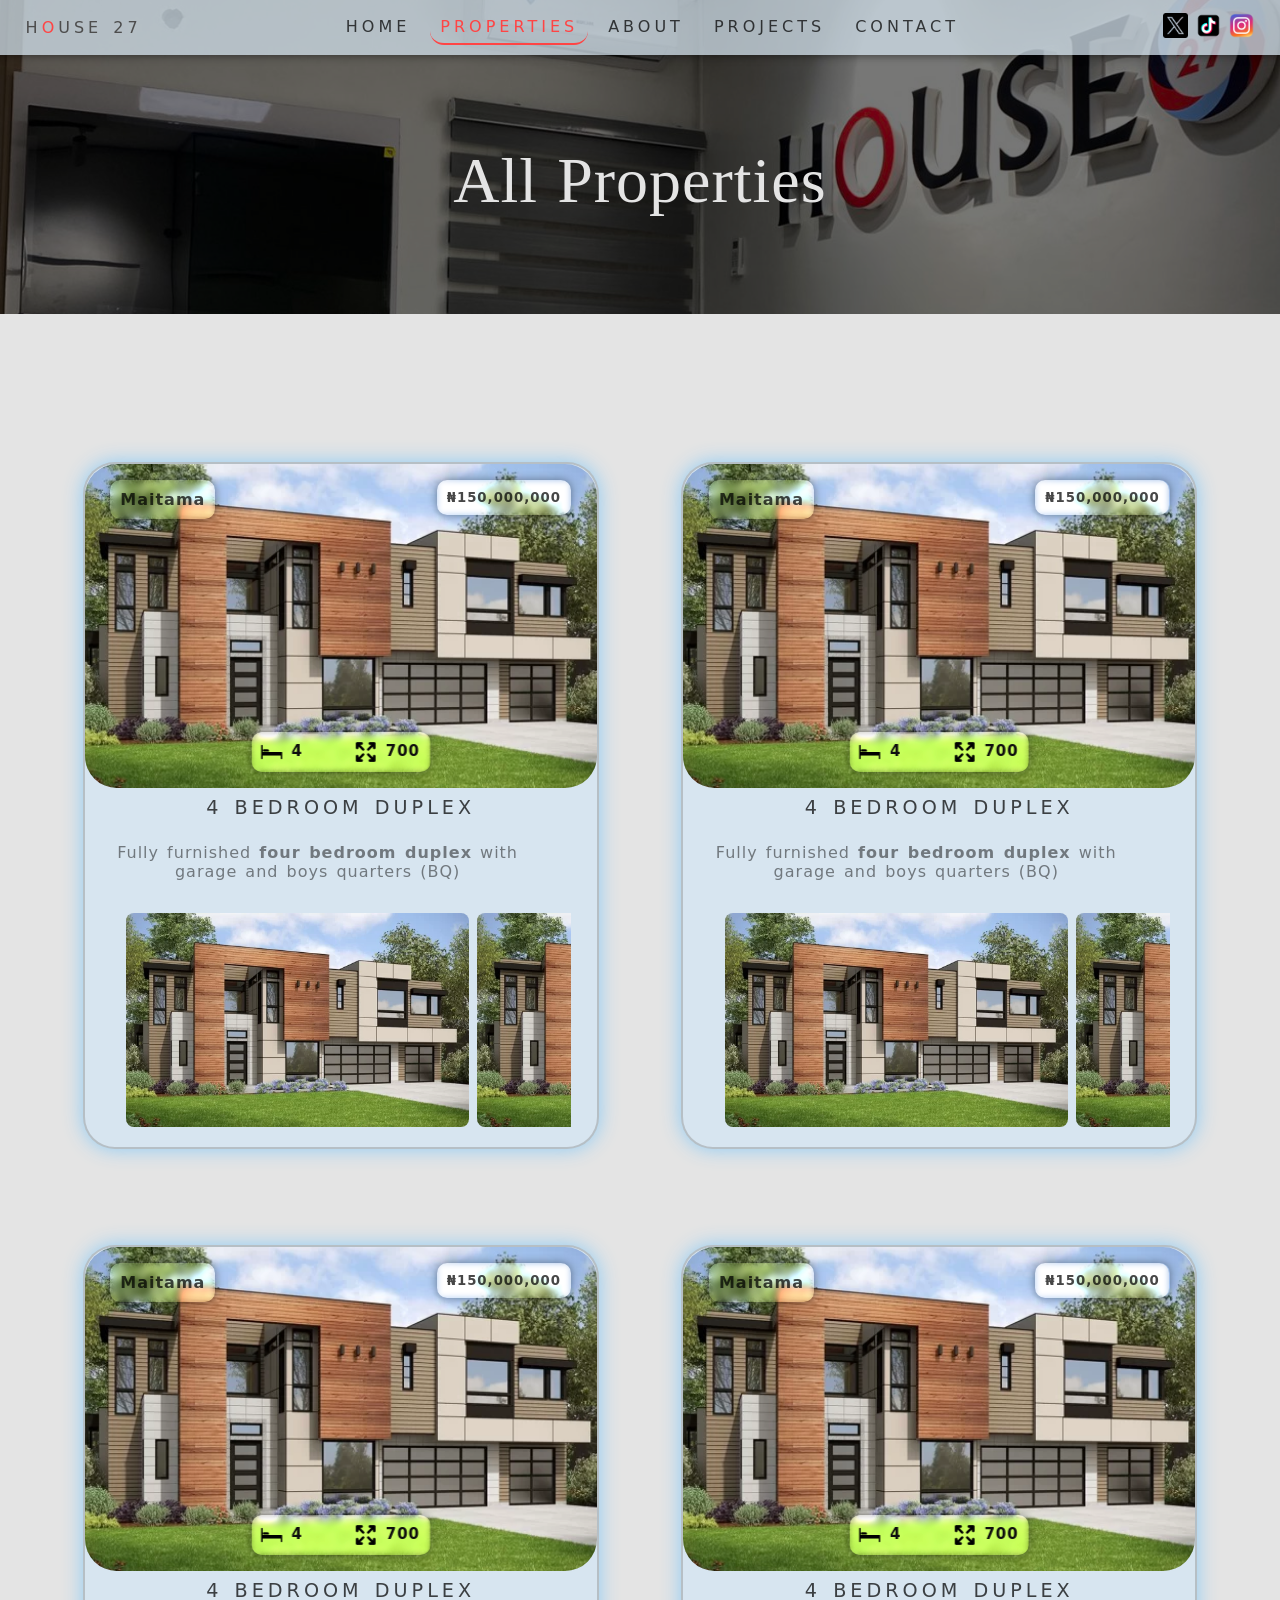
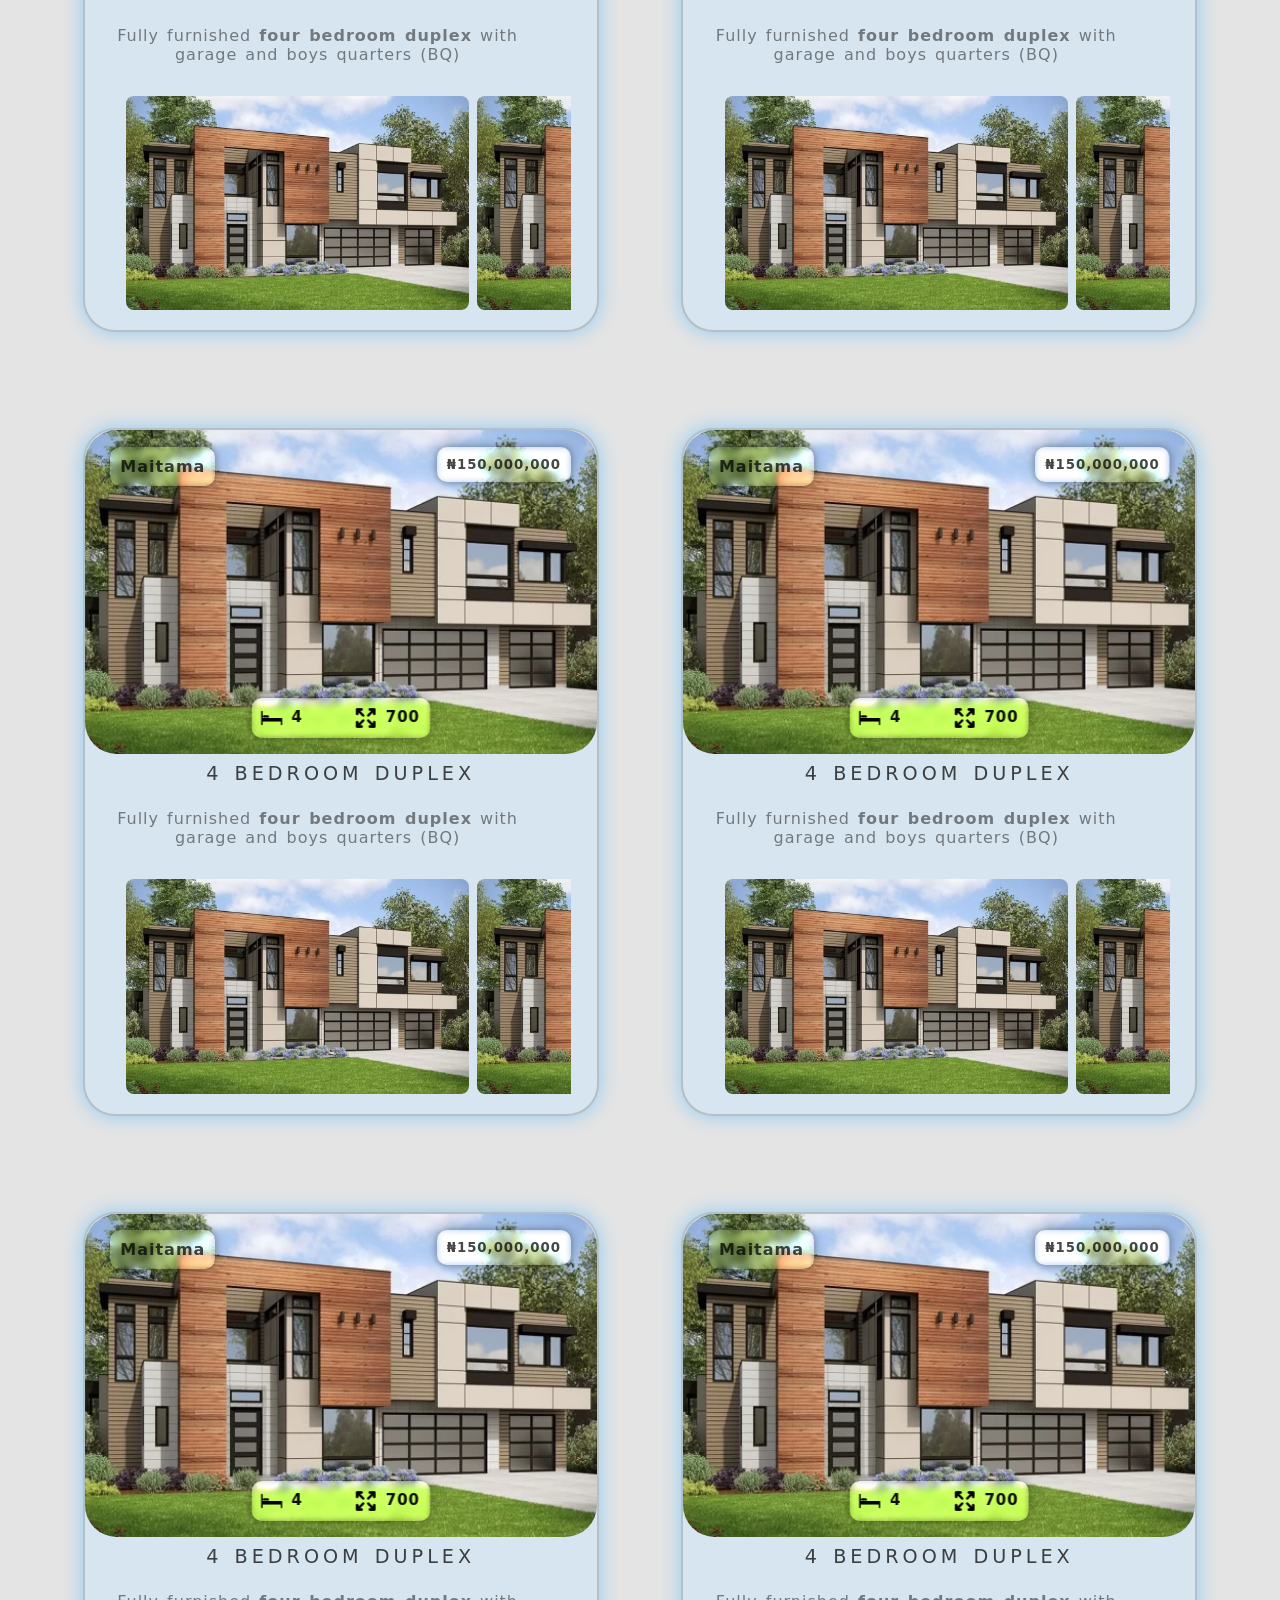
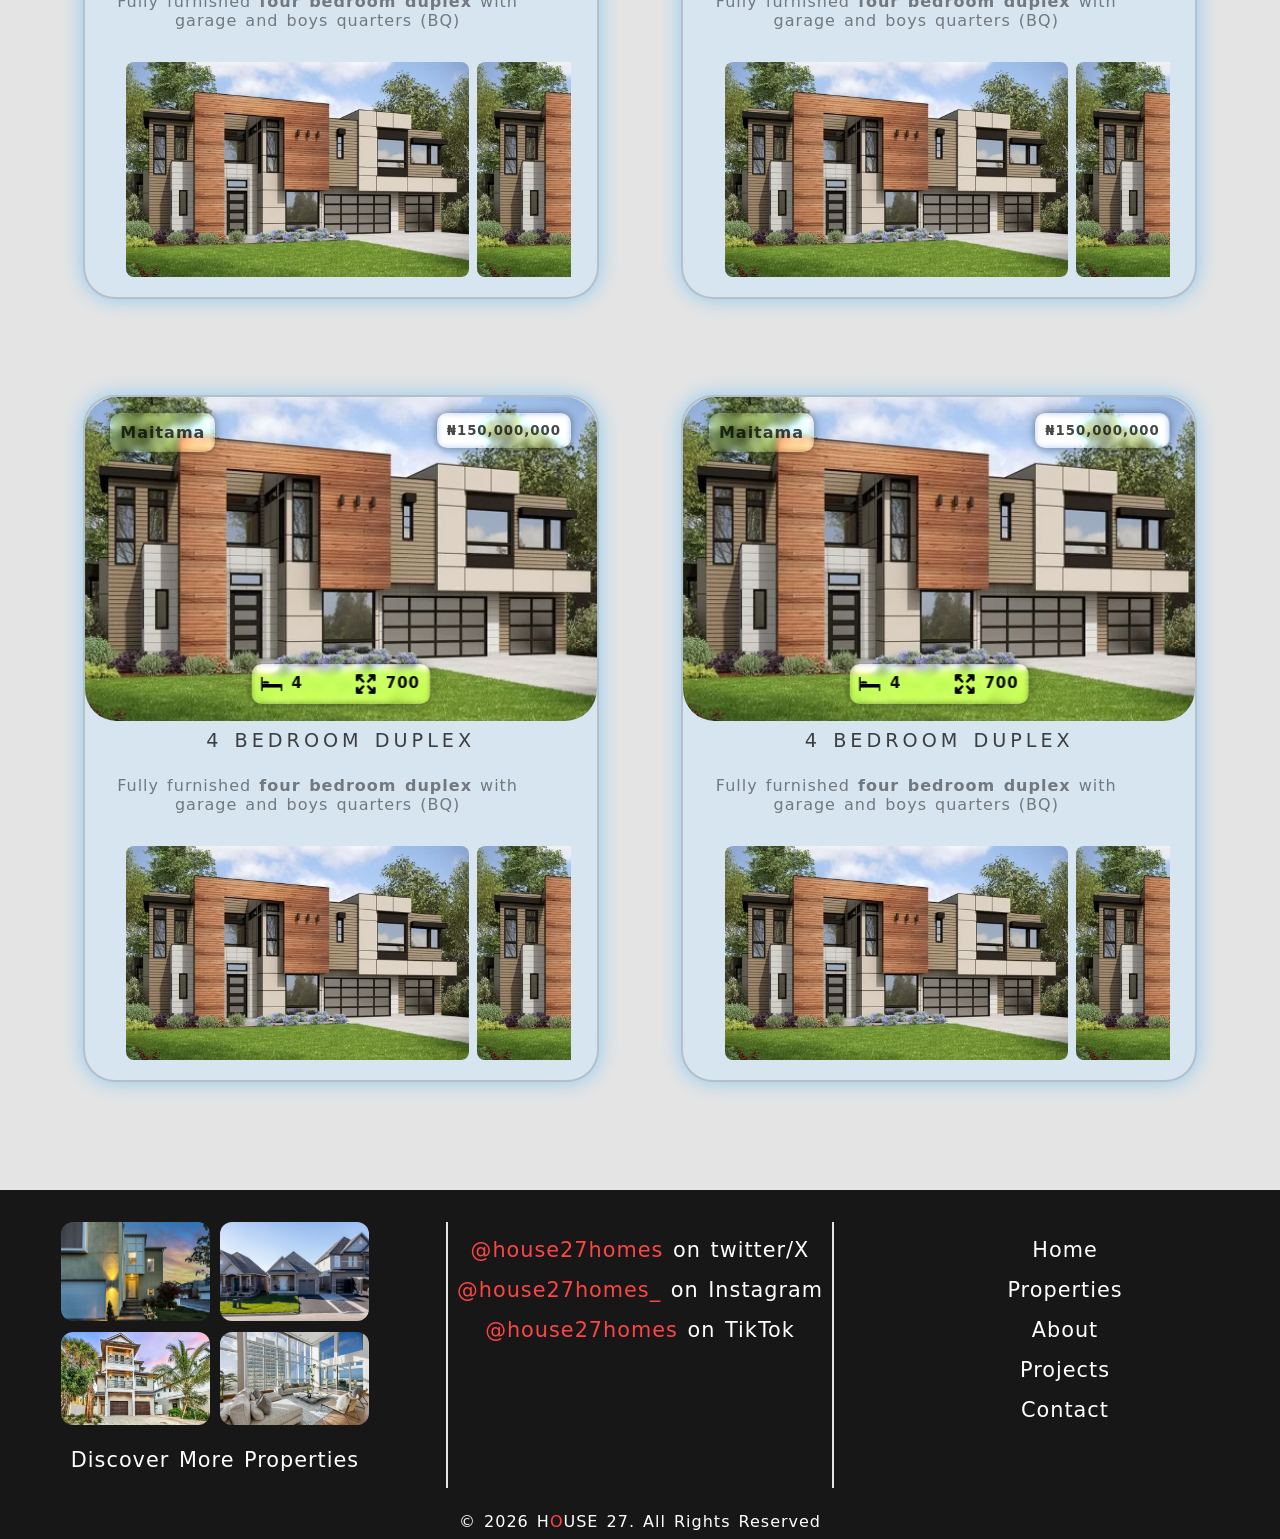
<file: full-properties.html>
<!DOCTYPE html>
<html lang="en">
<head>
    <meta charset="UTF-8">
    <meta name="viewport" content="width=device-width, initial-scale=1.0">
    <title>Properties - House 27</title>
    <link rel="stylesheet" href="src/portrait.css">
    <link rel="stylesheet" href="src/landscape.css">
    <link rel="stylesheet" href="src/animation.css">

    <!-- meta cards -->
     
    <link rel="apple-touch-icon" href="public/logo.PNG">
    <link rel="shortcut icon" href="public/logo.PNG" type="image/x-icon">
    <link rel="icon" href="public/logo.PNG" type="image/x-icon">
    <meta name="Descrition" content="Real Estate. We Buy ¦ We Sell ¦ We Build">
    <meta name="robots" content="index, follow">
    <meta name="theme" content="#e6e6e6">
    <meta name="keywords" content="House 27, Apartment, Real Estate, Shortlets, Properties Designer, Land, Listing, Real Estate Agency">

    <!-- meta card -->
    <meta property="og:title" content="House 27">
    <meta property="og:description" content="Real Estate. We Buy ¦ We Sell ¦ We Build">
    <meta property="og:image" content="public/logo.PNG">
    <meta property="og:type" content="website">

    <!-- twitter card -->
    <meta name="twitter:card" content="public/header.JPG">
    <meta name="twitter:title" content="House 27">
    <meta name="twitter:description" content="Real Estate. We Buy ¦ We Sell ¦ We Build">
    <meta name="twitter:image" content="public/tab-img.PNG">
    <meta name="twitter:creator" content="@House27homes">
</head>
<body>
    <section class="navigation">
        <div class="header">
            <div class="name"></div>
            <div class="container">
                <div class="menu">
                    <a href="https://x.com/House27homes"><img src="public/icons/twitter.png" alt=""></a>
                </div>
            </div>
            <div class="container">
                <div class="menu">
                    <a href="https://tiktok.com/House27homes"><img src="public/icons/tiktok.png" alt=""></a>
                </div>
            </div>
            <div class="container">
                <div class="menu">
                    <a href="https://instagram.com/House27homes"><img src="public/icons/instagram.png" alt=""></a>
                </div>
            </div>
            <div class="container">
                <div class="menu" id="ham-menu">
                    <span></span>
                    <span></span>
                    <span></span>
                    <span></span>
                </div>
            </div>
            <div class="navbar">
                <a href="index.html">
                    <li><p>Home</p></li>
                </a>
                <a href="properties.html">
                    <li id="main"><p>Properties</p></li>
                </a>
                <a href="about.html">
                    <li><p>About</p></li>
                </a>
                <a href="projects.html">
                    <li><p>Projects</p></li>
                </a>
                <a href="contact.html">
                    <li><p>Contact</p></li>
                </a>
            </div>
            <div class="link">
                <a href="https://x.com/House27homes"><img src="public/icons/twitter.png" alt=""></a>
                <a href="https://tiktok.com/House27homes"><img src="public/icons/tiktok.png" alt=""></a>
                <a href="https://instagram.com/House27homes"><img src="public/icons/instagram.png" alt=""></a>
            </div>
        </div>
        <div class="open-menu" id="full-menu">
            <div class="pages">
                <a href="index.html">
                    <li><p>Home</p></li>
                </a>
                <a href="properties.html">
                    <li id="main"><p>Properties</p></li>
                </a>
                <a href="about.html">
                    <li><p>About</p></li>
                </a>
                <a href="projects.html">
                    <li><p>Projects</p></li>
                </a>
                <a href="contact.html">
                    <li><p>Contact</p></li>
                </a>
            </div>
            <div class="pages-h"></div>
        </div>
    </section>
    
    <div class="heading">
        <h1>All Properties</h1>
    </div>

    <!-- <div class="center" style="margin: 2rem auto; padding: var(--pad); width: fit-content; ">
        <button class="primary" style="color: var(--secondary)">
            Go Back
        </button>
    </div> -->

    <section class="options">        
        <div class="results active">
            <div class="showcase" data-location="maitama" data-category="duplex">
                <div class="image">
                    <img src="public/images/11.2-525x328.webp" alt="">
                    <div class="float">Maitama</div>
                    <h5 class="price">₦150,000,000</h5>
                    <div class="icons">
                        <div id="room">
                            <img src="public/icons/furniture.png" alt=""><p>4</p>
                        </div>
                        <div id="size">
                            <img src="public/icons/full-screen.png" alt=""><p>700</p>
                        </div>
                    </div>
                </div>
                <div class="description">
                    <h4>4 Bedroom Duplex</h4>
                    <div class="full-card">
                        <p>
                            Fully furnished <strong>four bedroom duplex</strong> with garage and boys quarters (BQ)
                        </p>
                        <div class="carousel">
                            <li class="item">
                                <div class="content"><img src="public/images/11.2-525x328.webp" alt=""></div>
                            </li>
                            <li class="item">
                                <div class="content"><img src="public/images/11.2-525x328.webp" alt=""></div>
                            </li>
                            <li class="item">
                                <div class="content"><img src="public/images/11.2-525x328.webp" alt=""></div>
                            </li>
                            <li class="item">
                                <div class="content"><img src="public/images/11.2-525x328.webp" alt=""></div>
                            </li>
                            <li class="item">
                                <div class="content"><img src="public/images/11.2-525x328.webp" alt=""></div>
                            </li>
                        </div>
                    </div>
                </div>
            </div>
            
            <div class="showcase" data-location="maitama" data-category="duplex">
                <div class="image">
                    <img src="public/images/11.2-525x328.webp" alt="">
                    <div class="float">Maitama</div>
                    <h5 class="price">₦150,000,000</h5>
                    <div class="icons">
                        <div id="room">
                            <img src="public/icons/furniture.png" alt=""><p>4</p>
                        </div>
                        <div id="size">
                            <img src="public/icons/full-screen.png" alt=""><p>700</p>
                        </div>
                    </div>
                </div>
                <div class="description">
                    <h4>4 Bedroom Duplex</h4>
                    <div class="full-card">
                        <p>
                            Fully furnished <strong>four bedroom duplex</strong> with garage and boys quarters (BQ)
                        </p>
                        <div class="carousel">
                            <li class="item">
                                <div class="content"><img src="public/images/11.2-525x328.webp" alt=""></div>
                            </li>
                            <li class="item">
                                <div class="content"><img src="public/images/11.2-525x328.webp" alt=""></div>
                            </li>
                            <li class="item">
                                <div class="content"><img src="public/images/11.2-525x328.webp" alt=""></div>
                            </li>
                            <li class="item">
                                <div class="content"><img src="public/images/11.2-525x328.webp" alt=""></div>
                            </li>
                            <li class="item">
                                <div class="content"><img src="public/images/11.2-525x328.webp" alt=""></div>
                            </li>
                        </div>
                    </div>
                </div>
            </div>
            
            <div class="showcase" data-location="maitama" data-category="duplex">
                <div class="image">
                    <img src="public/images/11.2-525x328.webp" alt="">
                    <div class="float">Maitama</div>
                    <h5 class="price">₦150,000,000</h5>
                    <div class="icons">
                        <div id="room">
                            <img src="public/icons/furniture.png" alt=""><p>4</p>
                        </div>
                        <div id="size">
                            <img src="public/icons/full-screen.png" alt=""><p>700</p>
                        </div>
                    </div>
                </div>
                <div class="description">
                    <h4>4 Bedroom Duplex</h4>
                    <div class="full-card">
                        <p>
                            Fully furnished <strong>four bedroom duplex</strong> with garage and boys quarters (BQ)
                        </p>
                        <div class="carousel">
                            <li class="item">
                                <div class="content"><img src="public/images/11.2-525x328.webp" alt=""></div>
                            </li>
                            <li class="item">
                                <div class="content"><img src="public/images/11.2-525x328.webp" alt=""></div>
                            </li>
                            <li class="item">
                                <div class="content"><img src="public/images/11.2-525x328.webp" alt=""></div>
                            </li>
                            <li class="item">
                                <div class="content"><img src="public/images/11.2-525x328.webp" alt=""></div>
                            </li>
                            <li class="item">
                                <div class="content"><img src="public/images/11.2-525x328.webp" alt=""></div>
                            </li>
                        </div>
                    </div>
                </div>
            </div>
            
            <div class="showcase" data-location="maitama" data-category="duplex">
                <div class="image">
                    <img src="public/images/11.2-525x328.webp" alt="">
                    <div class="float">Maitama</div>
                    <h5 class="price">₦150,000,000</h5>
                    <div class="icons">
                        <div id="room">
                            <img src="public/icons/furniture.png" alt=""><p>4</p>
                        </div>
                        <div id="size">
                            <img src="public/icons/full-screen.png" alt=""><p>700</p>
                        </div>
                    </div>
                </div>
                <div class="description">
                    <h4>4 Bedroom Duplex</h4>
                    <div class="full-card">
                        <p>
                            Fully furnished <strong>four bedroom duplex</strong> with garage and boys quarters (BQ)
                        </p>
                        <div class="carousel">
                            <li class="item">
                                <div class="content"><img src="public/images/11.2-525x328.webp" alt=""></div>
                            </li>
                            <li class="item">
                                <div class="content"><img src="public/images/11.2-525x328.webp" alt=""></div>
                            </li>
                            <li class="item">
                                <div class="content"><img src="public/images/11.2-525x328.webp" alt=""></div>
                            </li>
                            <li class="item">
                                <div class="content"><img src="public/images/11.2-525x328.webp" alt=""></div>
                            </li>
                            <li class="item">
                                <div class="content"><img src="public/images/11.2-525x328.webp" alt=""></div>
                            </li>
                        </div>
                    </div>
                </div>
            </div>
            
            <div class="showcase" data-location="maitama" data-category="duplex">
                <div class="image">
                    <img src="public/images/11.2-525x328.webp" alt="">
                    <div class="float">Maitama</div>
                    <h5 class="price">₦150,000,000</h5>
                    <div class="icons">
                        <div id="room">
                            <img src="public/icons/furniture.png" alt=""><p>4</p>
                        </div>
                        <div id="size">
                            <img src="public/icons/full-screen.png" alt=""><p>700</p>
                        </div>
                    </div>
                </div>
                <div class="description">
                    <h4>4 Bedroom Duplex</h4>
                    <div class="full-card">
                        <p>
                            Fully furnished <strong>four bedroom duplex</strong> with garage and boys quarters (BQ)
                        </p>
                        <div class="carousel">
                            <li class="item">
                                <div class="content"><img src="public/images/11.2-525x328.webp" alt=""></div>
                            </li>
                            <li class="item">
                                <div class="content"><img src="public/images/11.2-525x328.webp" alt=""></div>
                            </li>
                            <li class="item">
                                <div class="content"><img src="public/images/11.2-525x328.webp" alt=""></div>
                            </li>
                            <li class="item">
                                <div class="content"><img src="public/images/11.2-525x328.webp" alt=""></div>
                            </li>
                            <li class="item">
                                <div class="content"><img src="public/images/11.2-525x328.webp" alt=""></div>
                            </li>
                        </div>
                    </div>
                </div>
            </div>
            
            <div class="showcase" data-location="maitama" data-category="duplex">
                <div class="image">
                    <img src="public/images/11.2-525x328.webp" alt="">
                    <div class="float">Maitama</div>
                    <h5 class="price">₦150,000,000</h5>
                    <div class="icons">
                        <div id="room">
                            <img src="public/icons/furniture.png" alt=""><p>4</p>
                        </div>
                        <div id="size">
                            <img src="public/icons/full-screen.png" alt=""><p>700</p>
                        </div>
                    </div>
                </div>
                <div class="description">
                    <h4>4 Bedroom Duplex</h4>
                    <div class="full-card">
                        <p>
                            Fully furnished <strong>four bedroom duplex</strong> with garage and boys quarters (BQ)
                        </p>
                        <div class="carousel">
                            <li class="item">
                                <div class="content"><img src="public/images/11.2-525x328.webp" alt=""></div>
                            </li>
                            <li class="item">
                                <div class="content"><img src="public/images/11.2-525x328.webp" alt=""></div>
                            </li>
                            <li class="item">
                                <div class="content"><img src="public/images/11.2-525x328.webp" alt=""></div>
                            </li>
                            <li class="item">
                                <div class="content"><img src="public/images/11.2-525x328.webp" alt=""></div>
                            </li>
                            <li class="item">
                                <div class="content"><img src="public/images/11.2-525x328.webp" alt=""></div>
                            </li>
                        </div>
                    </div>
                </div>
            </div>
            
            <div class="showcase" data-location="maitama" data-category="duplex">
                <div class="image">
                    <img src="public/images/11.2-525x328.webp" alt="">
                    <div class="float">Maitama</div>
                    <h5 class="price">₦150,000,000</h5>
                    <div class="icons">
                        <div id="room">
                            <img src="public/icons/furniture.png" alt=""><p>4</p>
                        </div>
                        <div id="size">
                            <img src="public/icons/full-screen.png" alt=""><p>700</p>
                        </div>
                    </div>
                </div>
                <div class="description">
                    <h4>4 Bedroom Duplex</h4>
                    <div class="full-card">
                        <p>
                            Fully furnished <strong>four bedroom duplex</strong> with garage and boys quarters (BQ)
                        </p>
                        <div class="carousel">
                            <li class="item">
                                <div class="content"><img src="public/images/11.2-525x328.webp" alt=""></div>
                            </li>
                            <li class="item">
                                <div class="content"><img src="public/images/11.2-525x328.webp" alt=""></div>
                            </li>
                            <li class="item">
                                <div class="content"><img src="public/images/11.2-525x328.webp" alt=""></div>
                            </li>
                            <li class="item">
                                <div class="content"><img src="public/images/11.2-525x328.webp" alt=""></div>
                            </li>
                            <li class="item">
                                <div class="content"><img src="public/images/11.2-525x328.webp" alt=""></div>
                            </li>
                        </div>
                    </div>
                </div>
            </div>
            
            <div class="showcase" data-location="maitama" data-category="duplex">
                <div class="image">
                    <img src="public/images/11.2-525x328.webp" alt="">
                    <div class="float">Maitama</div>
                    <h5 class="price">₦150,000,000</h5>
                    <div class="icons">
                        <div id="room">
                            <img src="public/icons/furniture.png" alt=""><p>4</p>
                        </div>
                        <div id="size">
                            <img src="public/icons/full-screen.png" alt=""><p>700</p>
                        </div>
                    </div>
                </div>
                <div class="description">
                    <h4>4 Bedroom Duplex</h4>
                    <div class="full-card">
                        <p>
                            Fully furnished <strong>four bedroom duplex</strong> with garage and boys quarters (BQ)
                        </p>
                        <div class="carousel">
                            <li class="item">
                                <div class="content"><img src="public/images/11.2-525x328.webp" alt=""></div>
                            </li>
                            <li class="item">
                                <div class="content"><img src="public/images/11.2-525x328.webp" alt=""></div>
                            </li>
                            <li class="item">
                                <div class="content"><img src="public/images/11.2-525x328.webp" alt=""></div>
                            </li>
                            <li class="item">
                                <div class="content"><img src="public/images/11.2-525x328.webp" alt=""></div>
                            </li>
                            <li class="item">
                                <div class="content"><img src="public/images/11.2-525x328.webp" alt=""></div>
                            </li>
                        </div>
                    </div>
                </div>
            </div>
            
            <div class="showcase" data-location="maitama" data-category="duplex">
                <div class="image">
                    <img src="public/images/11.2-525x328.webp" alt="">
                    <div class="float">Maitama</div>
                    <h5 class="price">₦150,000,000</h5>
                    <div class="icons">
                        <div id="room">
                            <img src="public/icons/furniture.png" alt=""><p>4</p>
                        </div>
                        <div id="size">
                            <img src="public/icons/full-screen.png" alt=""><p>700</p>
                        </div>
                    </div>
                </div>
                <div class="description">
                    <h4>4 Bedroom Duplex</h4>
                    <div class="full-card">
                        <p>
                            Fully furnished <strong>four bedroom duplex</strong> with garage and boys quarters (BQ)
                        </p>
                        <div class="carousel">
                            <li class="item">
                                <div class="content"><img src="public/images/11.2-525x328.webp" alt=""></div>
                            </li>
                            <li class="item">
                                <div class="content"><img src="public/images/11.2-525x328.webp" alt=""></div>
                            </li>
                            <li class="item">
                                <div class="content"><img src="public/images/11.2-525x328.webp" alt=""></div>
                            </li>
                            <li class="item">
                                <div class="content"><img src="public/images/11.2-525x328.webp" alt=""></div>
                            </li>
                            <li class="item">
                                <div class="content"><img src="public/images/11.2-525x328.webp" alt=""></div>
                            </li>
                        </div>
                    </div>
                </div>
            </div>
            
            <div class="showcase" data-location="maitama" data-category="duplex">
                <div class="image">
                    <img src="public/images/11.2-525x328.webp" alt="">
                    <div class="float">Maitama</div>
                    <h5 class="price">₦150,000,000</h5>
                    <div class="icons">
                        <div id="room">
                            <img src="public/icons/furniture.png" alt=""><p>4</p>
                        </div>
                        <div id="size">
                            <img src="public/icons/full-screen.png" alt=""><p>700</p>
                        </div>
                    </div>
                </div>
                <div class="description">
                    <h4>4 Bedroom Duplex</h4>
                    <div class="full-card">
                        <p>
                            Fully furnished <strong>four bedroom duplex</strong> with garage and boys quarters (BQ)
                        </p>
                        <div class="carousel">
                            <li class="item">
                                <div class="content"><img src="public/images/11.2-525x328.webp" alt=""></div>
                            </li>
                            <li class="item">
                                <div class="content"><img src="public/images/11.2-525x328.webp" alt=""></div>
                            </li>
                            <li class="item">
                                <div class="content"><img src="public/images/11.2-525x328.webp" alt=""></div>
                            </li>
                            <li class="item">
                                <div class="content"><img src="public/images/11.2-525x328.webp" alt=""></div>
                            </li>
                            <li class="item">
                                <div class="content"><img src="public/images/11.2-525x328.webp" alt=""></div>
                            </li>
                        </div>
                    </div>
                </div>
            </div>
        </div>
    </section>

    <section class="footer">
        <div class="overlay-3">
            <div class="h-link"></div>
            <div class="c-name"></div>
        </div>
    </section>
    <script src="src/default.js"></script>
    <script src="src/properties.js"></script>
    <script src="src/carousel.js"></script>
</body>
</html>
</file>
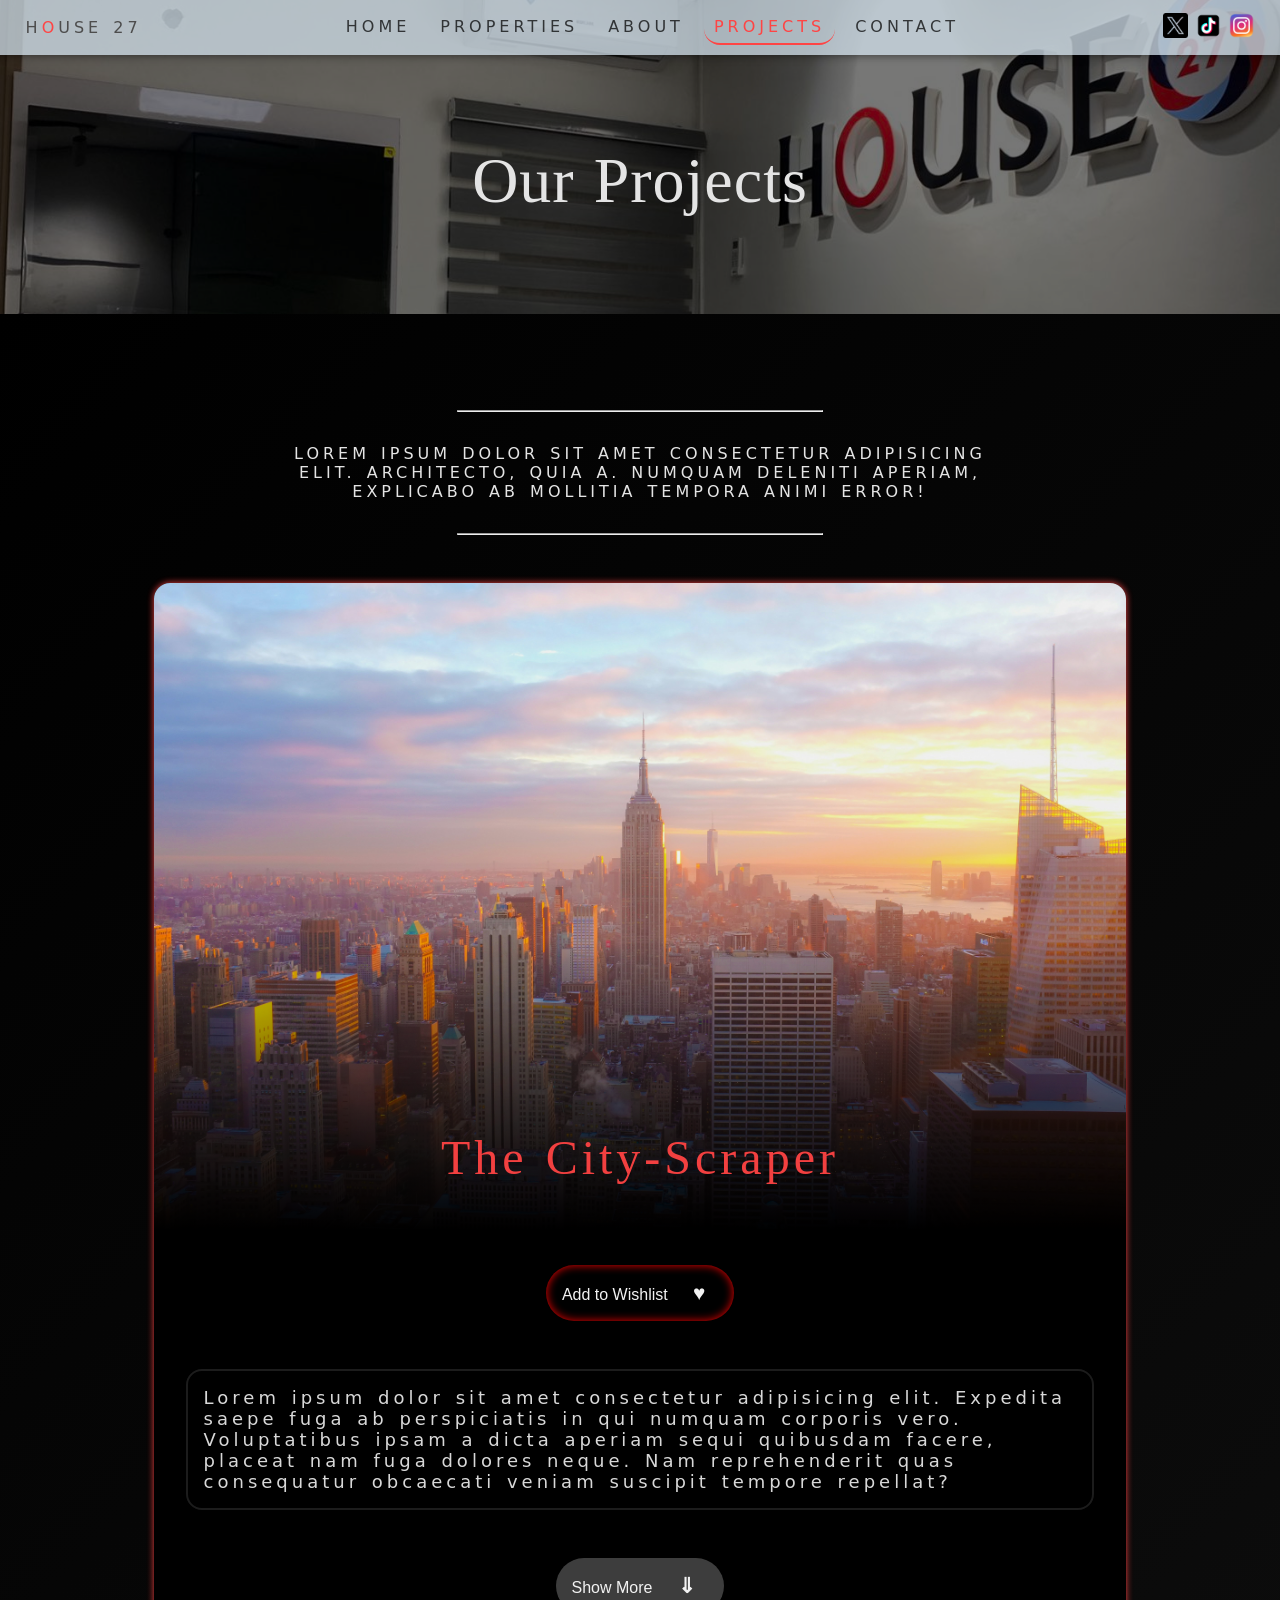
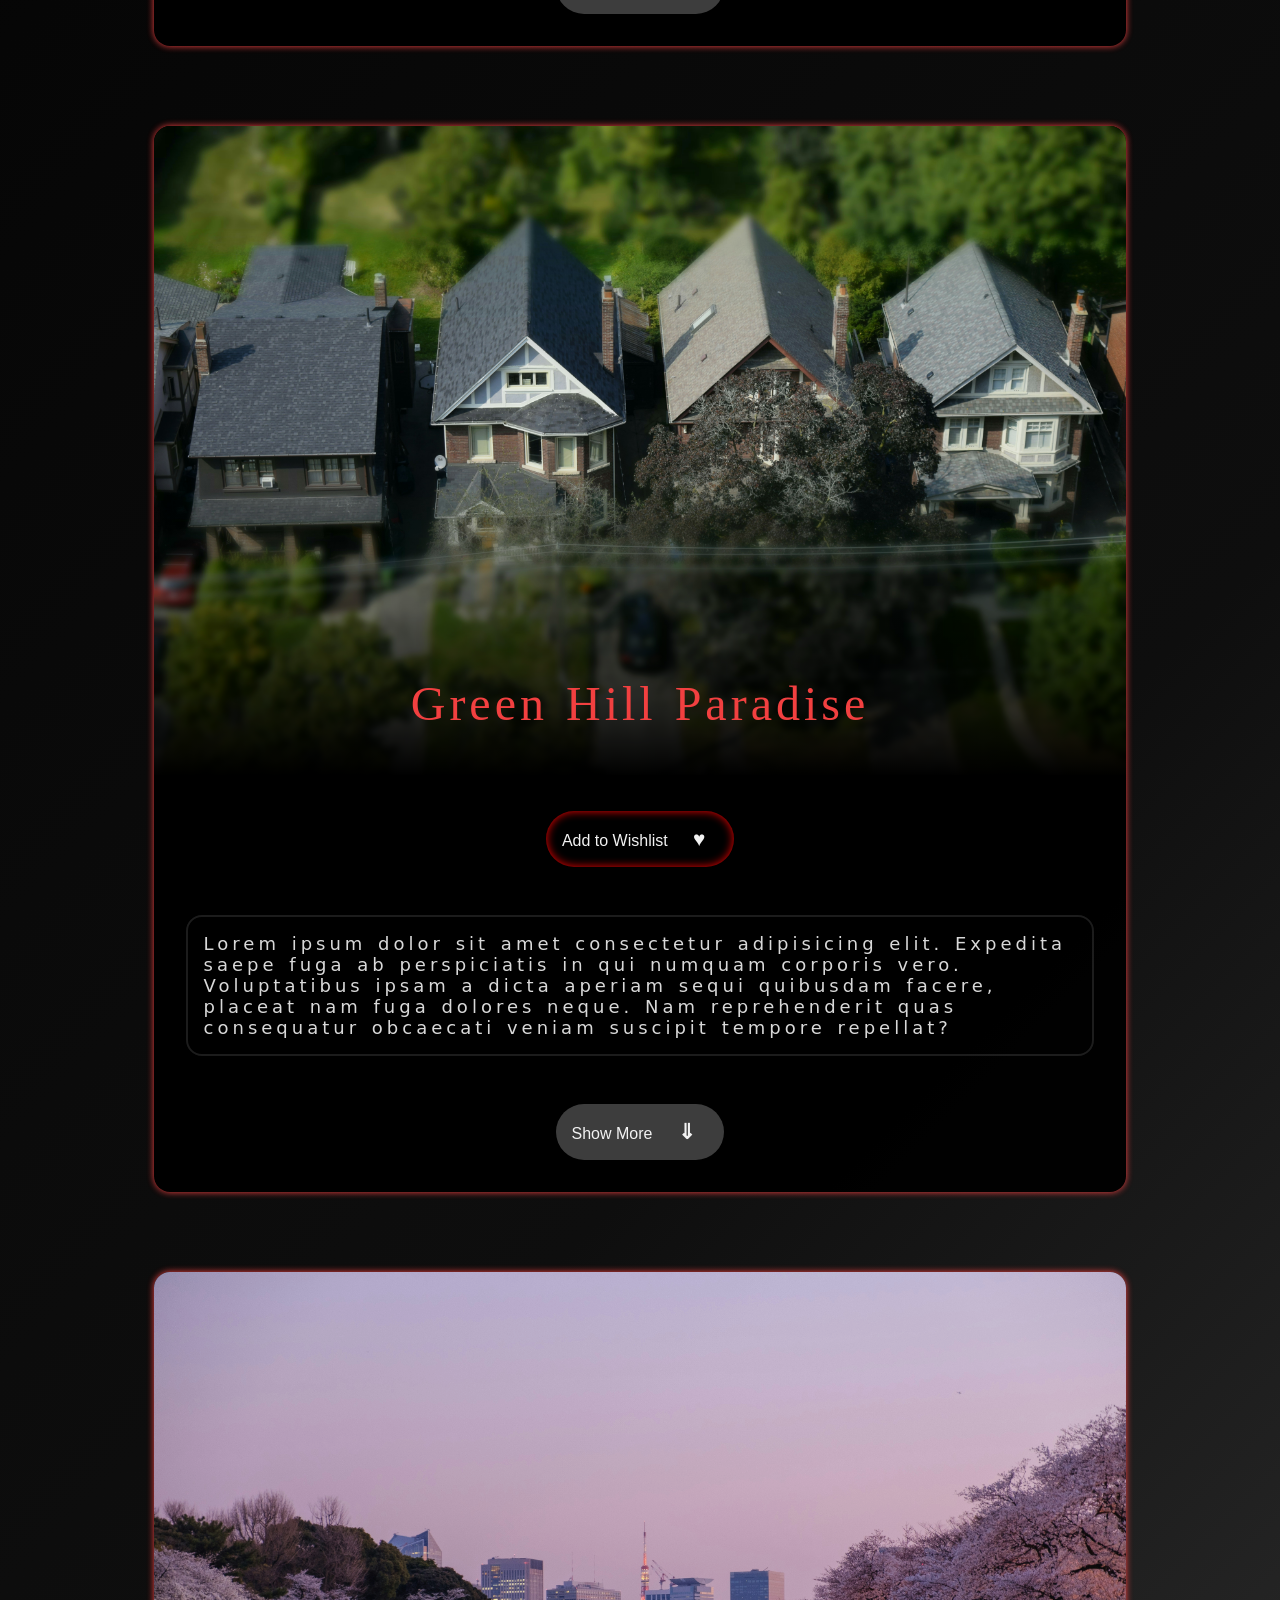
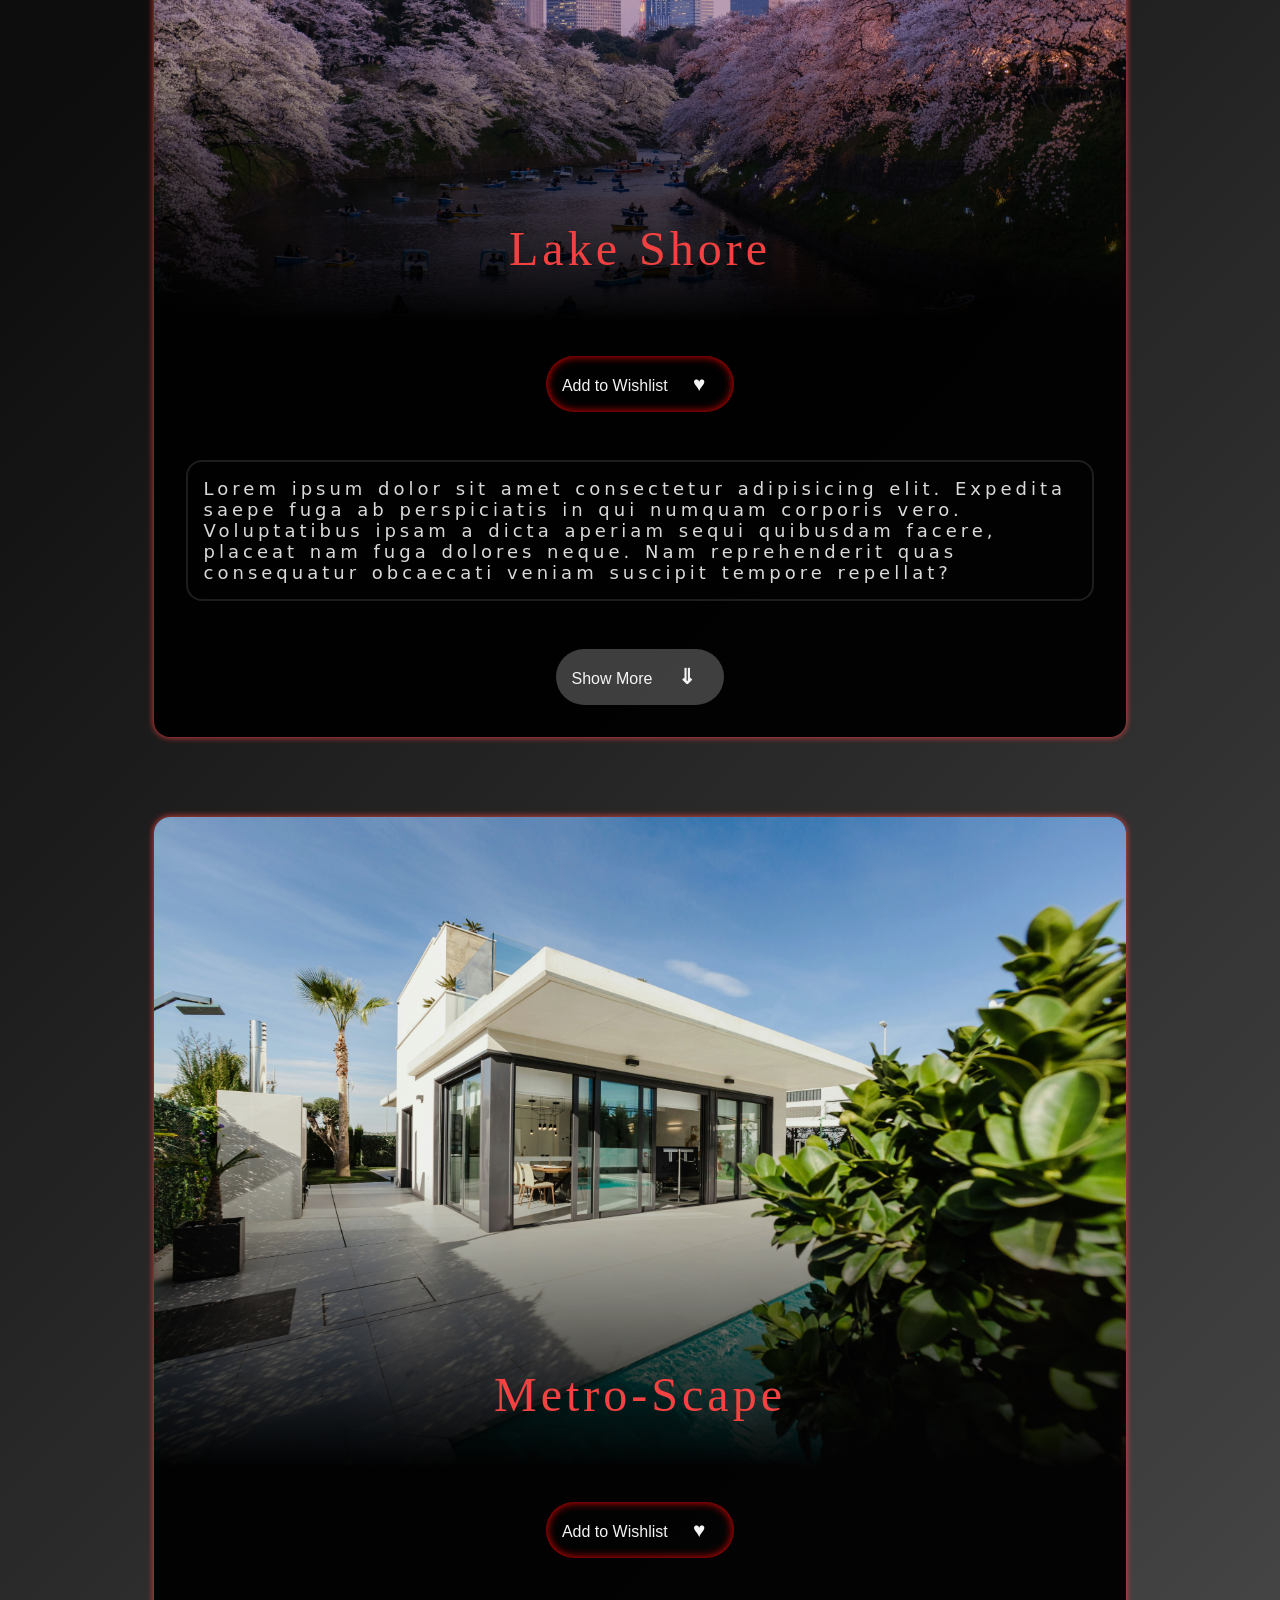
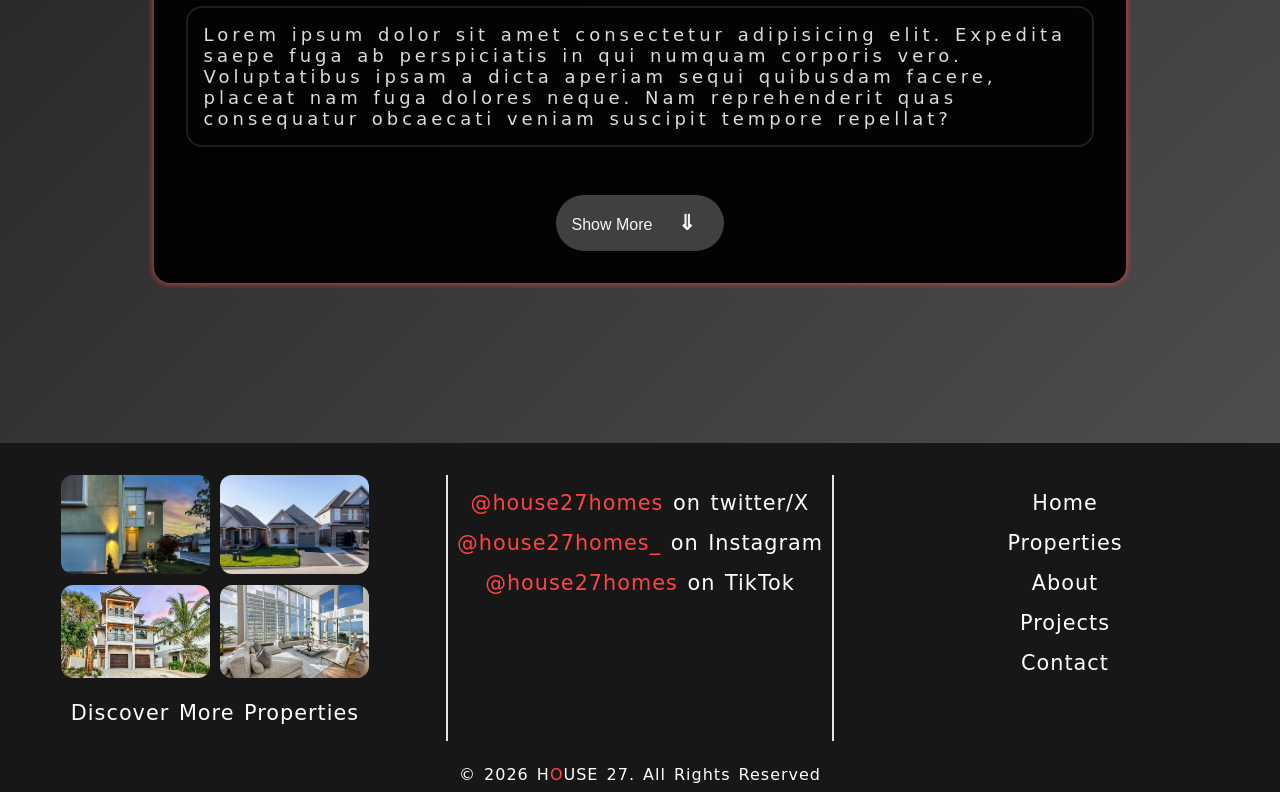
<file: projects.html>
<!DOCTYPE html>
<html lang="en">
<head>
    <meta charset="UTF-8">
    <meta name="viewport" content="width=device-width, initial-scale=1.0">
    <title>Projects - House 27</title>
    <link rel="stylesheet" href="src/portrait.css">
    <link rel="stylesheet" href="src/landscape.css">
    <link rel="stylesheet" href="src/animation.css">

    <!-- meta cards -->
     
    <link rel="apple-touch-icon" href="public/logo.PNG">
    <link rel="shortcut icon" href="public/logo.PNG" type="image/x-icon">
    <link rel="icon" href="public/logo.PNG" type="image/x-icon">
    <meta name="Descrition" content="Real Estate. We Buy ¦ We Sell ¦ We Build">
    <meta name="robots" content="index, follow">
    <meta name="theme" content="#e6e6e6">
    <meta name="keywords" content="House 27, Apartment, Real Estate, Shortlets, Properties Designer, Land, Listing, Real Estate Agency">

    <!-- meta card -->
    <meta property="og:title" content="House 27">
    <meta property="og:description" content="Real Estate. We Buy ¦ We Sell ¦ We Build">
    <meta property="og:image" content="public/logo.PNG">
    <meta property="og:type" content="website">

    <!-- twitter card -->
    <meta name="twitter:card" content="public/header.JPG">
    <meta name="twitter:title" content="House 27">
    <meta name="twitter:description" content="Real Estate. We Buy ¦ We Sell ¦ We Build">
    <meta name="twitter:image" content="public/tab-img.PNG">
    <meta name="twitter:creator" content="@House27homes">
</head>
<body>
    <section class="navigation">
        <div class="header">
            <div class="name"></div>
            <div class="container">
                <div class="menu">
                    <a href="https://x.com/House27homes"><img src="public/icons/twitter.png" alt=""></a>
                </div>
            </div>
            <div class="container">
                <div class="menu">
                    <a href="https://tiktok.com/House27homes"><img src="public/icons/tiktok.png" alt=""></a>
                </div>
            </div>
            <div class="container">
                <div class="menu">
                    <a href="https://instagram.com/House27homes"><img src="public/icons/instagram.png" alt=""></a>
                </div>
            </div>
            <div class="container">
                <div class="menu" id="ham-menu">
                    <span></span>
                    <span></span>
                    <span></span>
                    <span></span>
                </div>
            </div>
            <div class="navbar">
                <a href="index.html">
                    <li><p>Home</p></li>
                </a>
                <a href="properties.html">
                    <li><p>Properties</p></li>
                </a>
                <a href="about.html">
                    <li><p>About</p></li>
                </a>
                <li id="main"><p>Projects</p></li>
                <a href="contact.html">
                    <li><p>Contact</p></li>
                </a>
            </div>
            <div class="link">
                <a href="https://x.com/House27homes"><img src="public/icons/twitter.png" alt=""></a>
                <a href="https://tiktok.com/House27homes"><img src="public/icons/tiktok.png" alt=""></a>
                <a href="https://instagram.com/House27homes"><img src="public/icons/instagram.png" alt=""></a>
            </div>
        </div>
        <div class="open-menu" id="full-menu">
            <div class="pages">
                <a href="index.html">
                    <li><p>Home</p></li>
                </a>
                <a href="properties.html">
                    <li><p>Properties</p></li>
                </a>
                <a href="about.html">
                    <li><p>About</p></li>
                </a>
                <li id="main"><p>Projects</p></li>
                <a href="contact.html">
                    <li><p>Contact</p></li>
                </a>
            </div>
            <div class="pages-h"></div>
        </div>
    </section>
    
    <div class="heading">
        <h1>Our Projects</h1>
    </div>

<div class="project">
    <section class="brief">
        <hr>
        <p class="capital middle" style="width: 60%; margin: 1rem auto;">Lorem ipsum dolor sit amet consectetur adipisicing elit. Architecto, quia a. Numquam deleniti aperiam, explicabo ab mollitia tempora animi error!</p>
        <hr>
        <div class="brief-of-cards">
            <div class="brief-card" id="pr1">
                <div class="brief-img">
                    <img src="public/images/sunset.jpg" alt="">
                    <div class="brief-name">
                        <h1>The City-Scraper</h1>
                    </div>
                </div>
                <div class="brief-text">
                    <button class="secondary">
                        Add to Wishlist
                        <div class="icon">
                            &hearts;
                        </div>
                    </button>
                    <p>
                        Lorem ipsum dolor sit amet consectetur adipisicing elit. Expedita saepe fuga ab perspiciatis in qui numquam corporis vero. Voluptatibus ipsam a dicta aperiam sequi quibusdam facere, placeat nam fuga dolores neque. Nam reprehenderit quas consequatur obcaecati veniam suscipit tempore repellat?
                    </p>
                    <div class="full-card">
                        <div class="carousel">
                            <li class="item">
                                <div class="content"><img src="public/images/sunset.jpg" alt=""></div>
                            </li>
                            <li class="item">
                                <div class="content"><img src="public/images/sunset.jpg" alt=""></div>
                            </li>
                            <li class="item">
                                <div class="content"><img src="public/images/sunset.jpg" alt=""></div>
                            </li>
                            <li class="item">
                                <div class="content"><img src="public/images/sunset.jpg" alt=""></div>
                            </li>
                            <li class="item">
                                <div class="content"><img src="public/images/sunset.jpg" alt=""></div>
                            </li>
                        </div>
                        <h2 class="capital">Interior</h2>
                        <p>
                            Lorem ipsum dolor sit amet consectetur adipisicing elit. Vero maxime praesentium nostrum nobis soluta nam voluptates inventore, at culpa nemo quia repudiandae, velit veritatis illo vitae repellendus voluptate architecto distinctio?
                        </p>
                        <h2 class="capital">Location</h2>
                        <p>
                            Lorem ipsum dolor, sit amet consectetur adipisicing elit. At, illum debitis explicabo id aperiam delectus repellat quisquam saepe error perspiciatis voluptate quae harum facilis, veritatis libero, sint vel iusto illo.
                        </p>
                        <h2 class="capital">Design Architecture</h2>
                        <p>
                            Lorem, ipsum dolor sit amet consectetur adipisicing elit. Soluta doloremque perferendis velit impedit ex, expedita magni, possimus non accusantium reprehenderit minima ipsum eum! Et, nostrum explicabo aliquam obcaecati eveniet harum.
                    </p>
                    </div>
                        <button class="primary">
                        Show More
                        <div class="icon">
                            &Downarrow;
                        </div>
                    </button>
                    <a href="#pr1">
                    <button class="primary2">
                        Show Less
                        <div class="icon">
                            &uArr;
                        </div>
                    </button>
                    </a>
                </div>
            </div>
            <div class="brief-card" id="pr2">
                <div class="brief-img">
                    <img src="public/images/hero-2.jpg" alt="">
                    <div class="brief-name">
                        <h1>Green Hill Paradise</h1>
                    </div>
                </div>
                <div class="brief-text">
                    <button class="secondary">
                        Add to Wishlist
                        <div class="icon">
                            &hearts;
                        </div>
                    </button>
                    <p>
                        Lorem ipsum dolor sit amet consectetur adipisicing elit. Expedita saepe fuga ab perspiciatis in qui numquam corporis vero. Voluptatibus ipsam a dicta aperiam sequi quibusdam facere, placeat nam fuga dolores neque. Nam reprehenderit quas consequatur obcaecati veniam suscipit tempore repellat?
                    </p>
                    <div class="full-card">
                        <div class="carousel">
                            <li class="item">
                                <div class="content"><img src="public/images/hero-2.jpg" alt=""></div>
                            </li>
                            <li class="item">
                                <div class="content"><img src="public/images/hero-2.jpg" alt=""></div>
                            </li>
                            <li class="item">
                                <div class="content"><img src="public/images/hero-2.jpg" alt=""></div>
                            </li>
                            <li class="item">
                                <div class="content"><img src="public/images/hero-2.jpg" alt=""></div>
                            </li>
                            <li class="item">
                                <div class="content"><img src="public/images/hero-2.jpg" alt=""></div>
                            </li>
                        </div>
                        <h2 class="capital">Interior</h2>
                        <p>
                            Lorem ipsum dolor sit amet consectetur adipisicing elit. Vero maxime praesentium nostrum nobis soluta nam voluptates inventore, at culpa nemo quia repudiandae, velit veritatis illo vitae repellendus voluptate architecto distinctio?
                        </p>
                        <h2 class="capital">Location</h2>
                        <p>
                            Lorem ipsum dolor, sit amet consectetur adipisicing elit. At, illum debitis explicabo id aperiam delectus repellat quisquam saepe error perspiciatis voluptate quae harum facilis, veritatis libero, sint vel iusto illo.
                        </p>
                        <h2 class="capital">Design Architecture</h2>
                        <p>
                            Lorem, ipsum dolor sit amet consectetur adipisicing elit. Soluta doloremque perferendis velit impedit ex, expedita magni, possimus non accusantium reprehenderit minima ipsum eum! Et, nostrum explicabo aliquam obcaecati eveniet harum.
                    </p>
                    </div>
                        <button class="primary">
                        Show More
                        <div class="icon">
                            &Downarrow;
                        </div>
                    </button>
                    <a href="#pr2">
                    <button class="primary2">
                        Show Less
                        <div class="icon">
                            &uArr;
                        </div>
                    </button>
                    </a>
                </div>
            </div>
            <div class="brief-card" id="pr3">
                <div class="brief-img">
                    <img src="public/images/shore.jpg" alt="">
                    <div class="brief-name">
                        <h1>Lake Shore</h1>
                    </div>
                </div>
                <div class="brief-text">
                    <button class="secondary">
                        Add to Wishlist
                        <div class="icon">
                            &hearts;
                        </div>
                    </button>
                    <p>
                        Lorem ipsum dolor sit amet consectetur adipisicing elit. Expedita saepe fuga ab perspiciatis in qui numquam corporis vero. Voluptatibus ipsam a dicta aperiam sequi quibusdam facere, placeat nam fuga dolores neque. Nam reprehenderit quas consequatur obcaecati veniam suscipit tempore repellat?
                    </p>
                    <div class="full-card">
                        <div class="carousel">
                            <li class="item">
                                <div class="content"><img src="public/images/shore.jpg" alt=""></div>
                            </li>
                            <li class="item">
                                <div class="content"><img src="public/images/shore.jpg" alt=""></div>
                            </li>
                            <li class="item">
                                <div class="content"><img src="public/images/shore.jpg" alt=""></div>
                            </li>
                            <li class="item">
                                <div class="content"><img src="public/images/shore.jpg" alt=""></div>
                            </li>
                            <li class="item">
                                <div class="content"><img src="public/images/shore.jpg" alt=""></div>
                            </li>
                        </div>
                        <h2 class="capital">Interior</h2>
                        <p>
                            Lorem ipsum dolor sit amet consectetur adipisicing elit. Vero maxime praesentium nostrum nobis soluta nam voluptates inventore, at culpa nemo quia repudiandae, velit veritatis illo vitae repellendus voluptate architecto distinctio?
                        </p>
                        <h2 class="capital">Location</h2>
                        <p>
                            Lorem ipsum dolor, sit amet consectetur adipisicing elit. At, illum debitis explicabo id aperiam delectus repellat quisquam saepe error perspiciatis voluptate quae harum facilis, veritatis libero, sint vel iusto illo.
                        </p>
                        <h2 class="capital">Design Architecture</h2>
                        <p>
                            Lorem, ipsum dolor sit amet consectetur adipisicing elit. Soluta doloremque perferendis velit impedit ex, expedita magni, possimus non accusantium reprehenderit minima ipsum eum! Et, nostrum explicabo aliquam obcaecati eveniet harum.
                    </p>
                    </div>
                        <button class="primary">
                        Show More
                        <div class="icon">
                            &Downarrow;
                        </div>
                    </button>
                    <a href="#pr3">
                    <button class="primary2">
                        Show Less
                        <div class="icon">
                            &uArr;
                        </div>
                    </button>
                    </a>
                </div>
            </div>
            <div class="brief-card" id="pr4">
                <div class="brief-img">
                    <img src="public/images/white.jpg" alt="">
                    <div class="brief-name">
                        <h1>Metro-Scape</h1>
                    </div>
                </div>
                <div class="brief-text">
                    <button class="secondary">
                        Add to Wishlist
                        <div class="icon">
                            &hearts;
                        </div>
                    </button>
                    <p>
                        Lorem ipsum dolor sit amet consectetur adipisicing elit. Expedita saepe fuga ab perspiciatis in qui numquam corporis vero. Voluptatibus ipsam a dicta aperiam sequi quibusdam facere, placeat nam fuga dolores neque. Nam reprehenderit quas consequatur obcaecati veniam suscipit tempore repellat?
                    </p>
                    <div class="full-card">
                        <div class="carousel">
                            <li class="item">
                                <div class="content"><img src="public/images/white.jpg" alt=""></div>
                            </li>
                            <li class="item">
                                <div class="content"><img src="public/images/white.jpg" alt=""></div>
                            </li>
                            <li class="item">
                                <div class="content"><img src="public/images/white.jpg" alt=""></div>
                            </li>
                            <li class="item">
                                <div class="content"><img src="public/images/white.jpg" alt=""></div>
                            </li>
                            <li class="item">
                                <div class="content"><img src="public/images/white.jpg" alt=""></div>
                            </li>
                        </div>
                        <h2 class="capital">Interior</h2>
                        <p>
                            Lorem ipsum dolor sit amet consectetur adipisicing elit. Vero maxime praesentium nostrum nobis soluta nam voluptates inventore, at culpa nemo quia repudiandae, velit veritatis illo vitae repellendus voluptate architecto distinctio?
                        </p>
                        <h2 class="capital">Location</h2>
                        <p>
                            Lorem ipsum dolor, sit amet consectetur adipisicing elit. At, illum debitis explicabo id aperiam delectus repellat quisquam saepe error perspiciatis voluptate quae harum facilis, veritatis libero, sint vel iusto illo.
                        </p>
                        <h2 class="capital">Design Architecture</h2>
                        <p>
                            Lorem, ipsum dolor sit amet consectetur adipisicing elit. Soluta doloremque perferendis velit impedit ex, expedita magni, possimus non accusantium reprehenderit minima ipsum eum! Et, nostrum explicabo aliquam obcaecati eveniet harum.
                    </p>
                    </div>
                        <button class="primary">
                        Show More
                        <div class="icon">
                            &Downarrow;
                        </div>
                    </button>
                    <a href="#pr4">
                    <button class="primary2">
                        Show Less
                        <div class="icon">
                            &uArr;
                        </div>
                    </button>
                    </a>
                </div>
            </div>
        </div>
    </section>
</div>

    
    <section class="footer">
        <div class="overlay-3">       
            <div class="h-link"></div>
            <div class="c-name"></div>
        </div>
    </section>
    <script src="src/default.js"></script>
    <script src="src/cards.js"></script>
    <script src="src/carousel.js"></script>
</body>
</html>
</file>
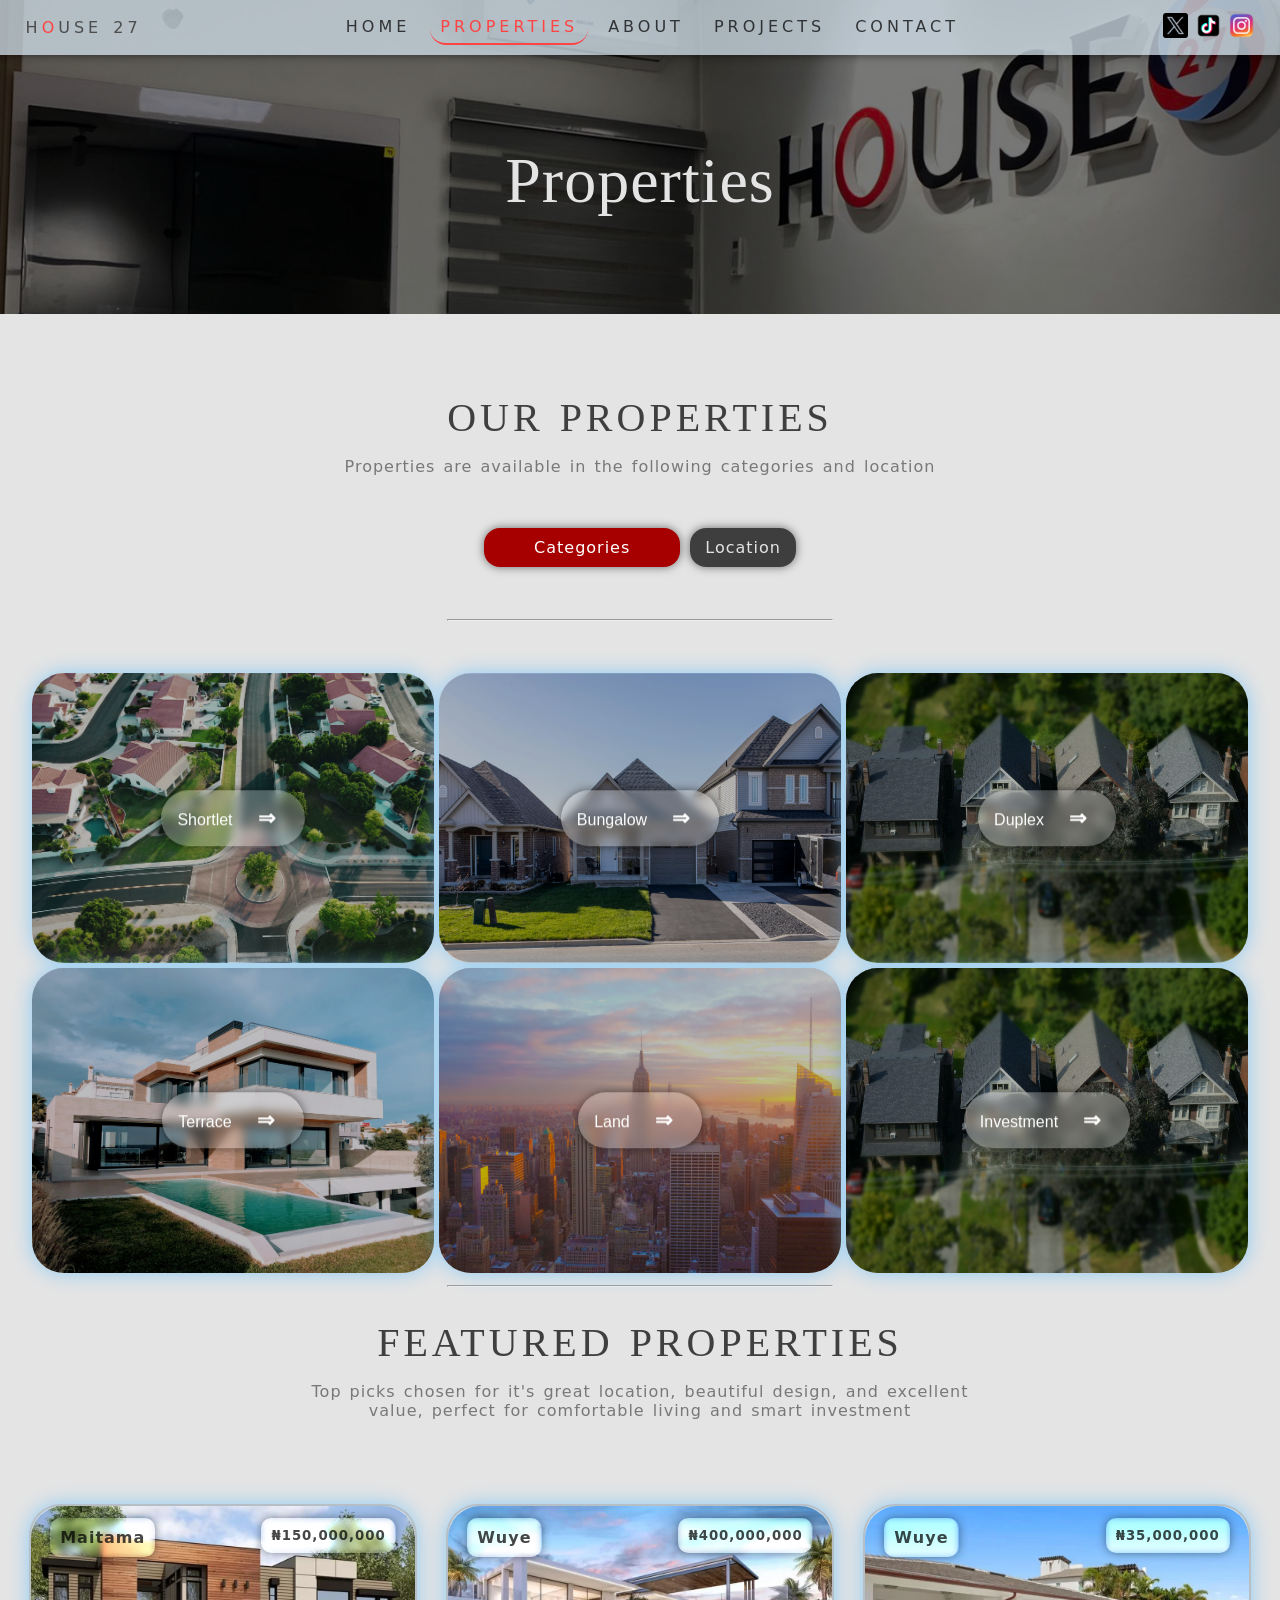
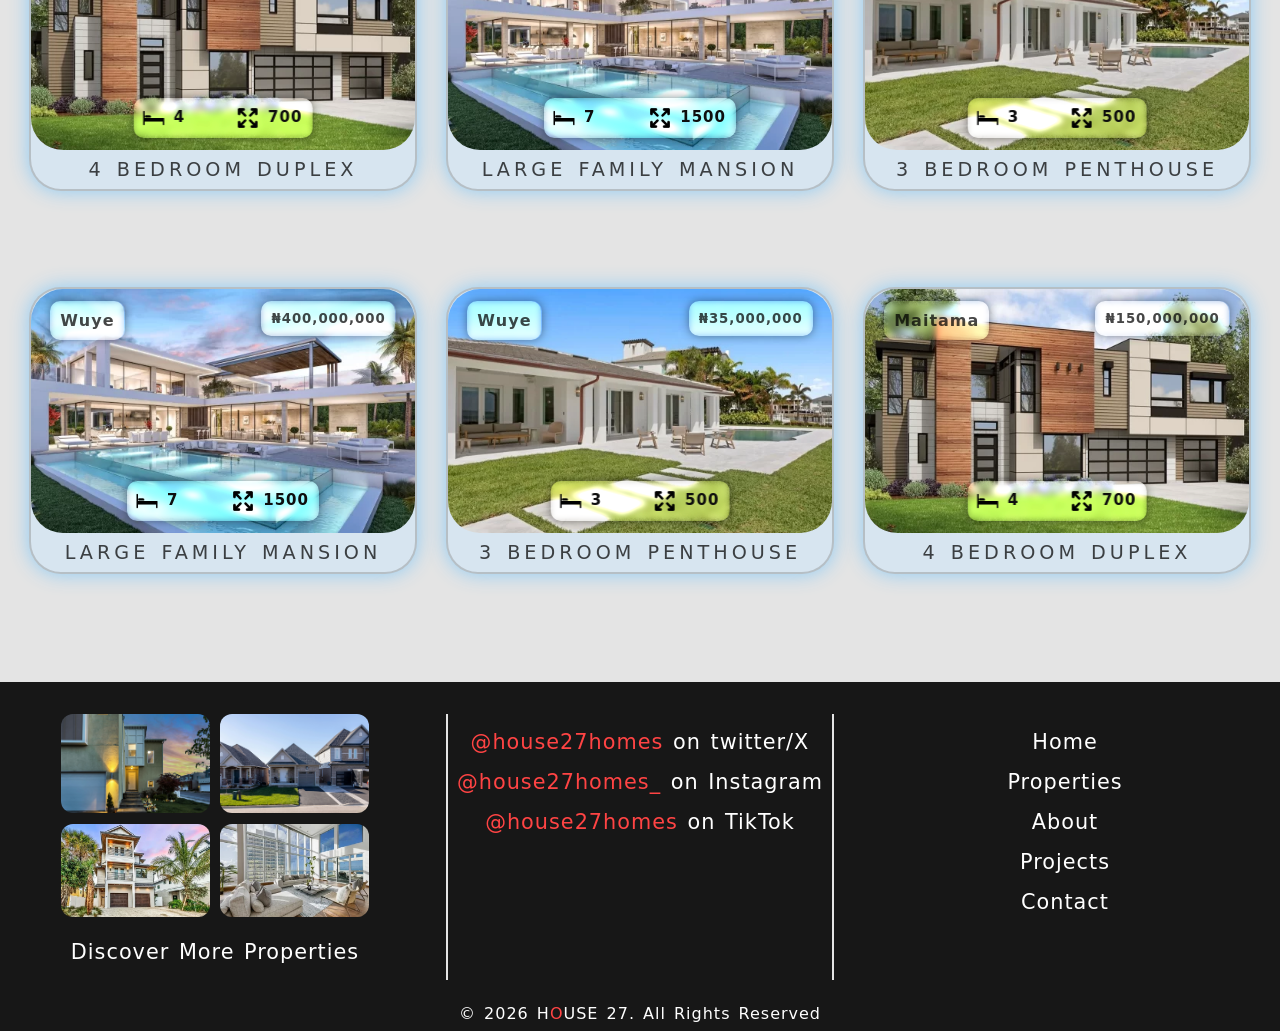
<file: properties.html>
<!DOCTYPE html>
<html lang="en">
<head>
    <meta charset="UTF-8">
    <meta name="viewport" content="width=device-width, initial-scale=1.0">
    <title>Properties - House 27</title>
    <link rel="stylesheet" href="src/portrait.css">
    <link rel="stylesheet" href="src/landscape.css">
    <link rel="stylesheet" href="src/animation.css">

    <!-- meta cards -->
     
    <link rel="apple-touch-icon" href="public/logo.PNG">
    <link rel="shortcut icon" href="public/logo.PNG" type="image/x-icon">
    <link rel="icon" href="public/logo.PNG" type="image/x-icon">
    <meta name="Descrition" content="Real Estate. We Buy ¦ We Sell ¦ We Build">
    <meta name="robots" content="index, follow">
    <meta name="theme" content="#e6e6e6">
    <meta name="keywords" content="House 27, Apartment, Real Estate, Shortlets, Properties Designer, Land, Listing, Real Estate Agency">

    <!-- meta card -->
    <meta property="og:title" content="House 27">
    <meta property="og:description" content="Real Estate. We Buy ¦ We Sell ¦ We Build">
    <meta property="og:image" content="public/logo.PNG">
    <meta property="og:type" content="website">

    <!-- twitter card -->
    <meta name="twitter:card" content="public/header.JPG">
    <meta name="twitter:title" content="House 27">
    <meta name="twitter:description" content="Real Estate. We Buy ¦ We Sell ¦ We Build">
    <meta name="twitter:image" content="public/tab-img.PNG">
    <meta name="twitter:creator" content="@House27homes">
</head>
<body>
    <section class="navigation">
        <div class="header">
            <div class="name"></div>
            <div class="container">
                <div class="menu">
                    <a href="https://x.com/House27homes"><img src="public/icons/twitter.png" alt=""></a>
                </div>
            </div>
            <div class="container">
                <div class="menu">
                    <a href="https://tiktok.com/House27homes"><img src="public/icons/tiktok.png" alt=""></a>
                </div>
            </div>
            <div class="container">
                <div class="menu">
                    <a href="https://instagram.com/House27homes"><img src="public/icons/instagram.png" alt=""></a>
                </div>
            </div>
            <div class="container">
                <div class="menu" id="ham-menu">
                    <span></span>
                    <span></span>
                    <span></span>
                    <span></span>
                </div>
            </div>
            <div class="navbar">
                <a href="index.html">
                    <li><p>Home</p></li>
                </a>
                <li id="main"><p>Properties</p></li>
                <a href="about.html">
                    <li><p>About</p></li>
                </a>
                <a href="projects.html">
                    <li><p>Projects</p></li>
                </a>
                <a href="contact.html">
                    <li><p>Contact</p></li>
                </a>
            </div>
            <div class="link">
                <a href="https://x.com/House27homes"><img src="public/icons/twitter.png" alt=""></a>
                <a href="https://tiktok.com/House27homes"><img src="public/icons/tiktok.png" alt=""></a>
                <a href="https://instagram.com/House27homes"><img src="public/icons/instagram.png" alt=""></a>
            </div>
        </div>
        <div class="open-menu" id="full-menu">
            <div class="pages">
                <a href="index.html">
                    <li><p>Home</p></li>
                </a>
                <li id="main"><p>Properties</p></li>
                <a href="about.html">
                    <li><p>About</p></li>
                </a>
                <a href="projects.html">
                    <li><p>Projects</p></li>
                </a>
                <a href="contact.html">
                    <li><p>Contact</p></li>
                </a>
            </div>
            <div class="pages-h"></div>
        </div>
    </section>
    
    <div class="heading">
        <h1>Properties</h1>
    </div>

    <section class="options">
        <h1 id="filter" class="capital middle"></h1>
        <p style="text-align: center; max-width: 700px; margin: 1rem auto">Properties are available in the following categories and location</p>
        <div class="list">
            <li id="filter1">Categories</li>
            <li id="filter2">Location</li>
        </div>
        <hr>
        
        <div class="results" id="categories">
        <div class="grid-container">
            
            <div class="grid h" id="img-1" data-filter-type="category" data-filter-value="shortlet">
                <div class="info">
                    <img src="public/images/neighborhood.JPG" alt="">
                    <div class="interactions">
                        <button class="primary">
                            Shortlet
                            <div class="icon">
                                &DoubleRightArrow;
                            </div>
                        </button>
                    </div>
                </div>
            </div>
            
            <div class="grid m" id="img-2" data-filter-type="category" data-filter-value="bungalow">
                <div class="info">
                    <img src="public/images/street.jpg" alt="">
                    <div class="interactions">
                        <button class="primary">
                            Bungalow
                            <div class="icon">
                                &DoubleRightArrow;
                            </div>
                        </button>
                    </div>
                </div>
            </div>
            
            <div class="grid a" id="img-3" data-filter-type="category" data-filter-value="duplex">
                <div class="info">
                    <img src="public/images/hero-2.jpg" alt="">
                    <div class="interactions">
                        <button class="primary">
                            Duplex
                            <div class="icon">
                                &DoubleRightArrow;
                            </div>
                        </button>
                    </div>
                </div>
            </div>
            
            <div class="grid a2" id="img-4" data-filter-type="category" data-filter-value="terrace">
                <div class="info">
                    <img src="public/images/terrace.JPG" alt="">
                    <div class="interactions">
                        <button class="primary">
                            Terrace
                            <div class="icon">
                                &DoubleRightArrow;
                            </div>
                        </button>
                    </div>
                </div>
            </div>

            <div class="grid n" id="img-5" data-filter-type="category" data-filter-value="land">
                <div class="info">
                    <img src="public/images/sunset.jpg" alt="">
                    <div class="interactions">
                        <button class="primary">
                            Land
                            <div class="icon">
                                &DoubleRightArrow;
                            </div>
                        </button>
                    </div>
                </div>
            </div>

            <div class="grid f" id="img-6" data-filter-type="category"data-filter-value="investment">
                <div class="info">
                    <img src="public/images/hero-2.jpg" alt="">
                    <div class="interactions">
                        <button class="primary">
                            Investment
                            <div class="icon">
                                &DoubleRightArrow;
                            </div>
                        </button>
                    </div>
                </div>
            </div>
            </a>
        </div>
        </div>

        <div class="results" id="location">

            <div class="showcase" data-filter-type="location" data-filter-value="maitama">
                <div class="image">
                    <img src="public/images/10-525x328.webp" alt="">
                </div>
                <div class="description">
                    <h2>Maitama</h2>
                </div>
            </div>

            <div class="showcase" data-filter-type="location" data-filter-value="wuye">
                <div class="image">
                    <img src="public/images/3-525x328.webp" alt="">
                </div>
                <div class="description">
                    <h2>Wuye</h2>
                </div>
            </div>

            <div class="showcase" data-filter-type="location" data-filter-value="jabi">
                <div class="image">
                    <img src="public/images/7-525x328.webp" alt="">
                </div>
                <div class="description">
                    <h2>Jabi</h2>
                </div>
            </div>

            <div class="showcase" data-filter-type="location" data-filter-value="apo">
                <div class="image">
                    <img src="public/images/9-525x328.webp" alt="">
                </div>
                <div class="description">
                    <h2>Apo</h2>
                </div>
            </div>

            <div class="showcase" data-filter-type="location" data-filter-value="karasana">
                <div class="image">
                    <img src="public/images/building-teracce-525x328.webp" alt="">
                </div>
                <div class="description">
                    <h2>Karasana</h2>
                </div>
            </div>
            
            <div class="showcase" data-filter-type="location" data-filter-value="kuje">
                <div class="image">
                    <img src="public/images/9.0-525x328.webp" alt="">
                </div>
                <div class="description">
                    <h2>Kuje</h2>
                </div>
            </div>
        </div>

        <hr>
        <h1 class="capital" style="text-align: center;">Featured properties</h1>
        <p style="text-align: center; max-width: 700px; margin: 1rem auto">Top picks chosen for it's great location, beautiful design, and excellent value, perfect for comfortable living and smart investment</p>
        <div class="results active">
            
            <div class="showcase" data-location="maitama" data-category="duplex">
                <div class="image">
                    <img src="public/images/11.2-525x328.webp" alt="">
                    <div class="float">Maitama</div>
                    <h5 class="price">₦150,000,000</h5>
                    <div class="icons">
                        <div id="room">
                            <img src="public/icons/furniture.png" alt=""><p>4</p>
                        </div>
                        <div id="size">
                            <img src="public/icons/full-screen.png" alt=""><p>700</p>
                        </div>
                    </div>
                </div>
                <div class="description">
                    <h4>4 Bedroom Duplex</h4>
                </div>
            </div>
             
            <div class="showcase" data-location="wuye" data-category="terrace">
                <div class="image">
                    <img src="public/images/villa-1900-525x328.webp" alt="">
                    <div class="float">Wuye</div>
                    <h5 class="price">₦400,000,000</h5>
                    <div class="icons">
                        <div id="room">
                            <img src="public/icons/furniture.png" alt=""><p>7</p>
                        </div>
                        <div id="size">
                            <img src="public/icons/full-screen.png" alt=""><p>1500</p>
                        </div>
                    </div>
                </div>
                <div class="description">
                    <h4>Large family mansion</h4>
                </div>
            </div>
             
            <div class="showcase" data-location="wuye" data-category="shortlet">
                <div class="image">
                    <img src="public/images/3-525x328.webp" alt="">
                    <div class="float">Wuye</div>
                    <h5 class="price">₦35,000,000</h5>
                    <div class="icons">
                        <div id="room">
                            <img src="public/icons/furniture.png" alt=""><p>3</p>
                        </div>
                        <div id="size">
                            <img src="public/icons/full-screen.png" alt=""><p>500</p>
                        </div>
                    </div>
                </div>
                <div class="description">
                    <h4>3 Bedroom Penthouse</h4>
                </div>
            </div>
             
            <div class="showcase" data-location="wuye" data-category="terrace">
                <div class="image">
                    <img src="public/images/villa-1900-525x328.webp" alt="">
                    <div class="float">Wuye</div>
                    <h5 class="price">₦400,000,000</h5>
                    <div class="icons">
                        <div id="room">
                            <img src="public/icons/furniture.png" alt=""><p>7</p>
                        </div>
                        <div id="size">
                            <img src="public/icons/full-screen.png" alt=""><p>1500</p>
                        </div>
                    </div>
                </div>
                <div class="description">
                    <h4>Large family mansion</h4>
                </div>
            </div>
             
            <div class="showcase" data-location="wuye" data-category="shortlet">
                <div class="image">
                    <img src="public/images/3-525x328.webp" alt="">
                    <div class="float">Wuye</div>
                    <h5 class="price">₦35,000,000</h5>
                    <div class="icons">
                        <div id="room">
                            <img src="public/icons/furniture.png" alt=""><p>3</p>
                        </div>
                        <div id="size">
                            <img src="public/icons/full-screen.png" alt=""><p>500</p>
                        </div>
                    </div>
                </div>
                <div class="description">
                    <h4>3 Bedroom Penthouse</h4>
                </div>
            </div>
            
            <div class="showcase" data-location="maitama" data-category="duplex">
                <div class="image">
                    <img src="public/images/11.2-525x328.webp" alt="">
                    <div class="float">Maitama</div>
                    <h5 class="price">₦150,000,000</h5>
                    <div class="icons">
                        <div id="room">
                            <img src="public/icons/furniture.png" alt=""><p>4</p>
                        </div>
                        <div id="size">
                            <img src="public/icons/full-screen.png" alt=""><p>700</p>
                        </div>
                    </div>
                </div>
                <div class="description">
                    <h4>4 Bedroom Duplex</h4>
                </div>
            </div>
            
        </div>
    </section>

    <section class="footer">
        <div class="overlay-3">
            <div class="h-link"></div>
            <div class="c-name"></div>
        </div>
    </section>
    
    <script src="src/default.js"></script>
    <script src="src/options.js"></script>
</body>
</html>
</file>
<file: src/portrait.css>
html, body {
    margin: 0;
    padding: 0;
    font-family: system-ui, -apple-system, BlinkMacSystemFont, 'Segoe UI', Roboto, Oxygen, Ubuntu, Cantarell, 'Open Sans', 'Helvetica Neue', sans-serif;
    scrollbar-width: thin;
    scroll-behavior: smooth;
    scrollbar-color: var(--tertiary-2) transparent;
    max-width: 4000px;
    -webkit-font-smoothing: antialiased;
}

:root {
    --bg: #e4e4e4;
    --bg-2: #c5c5c5;
    --trans-bg: #ffffffda;
    --trans-bg-2: #ffffff5e;
    --linear-bg: linear-gradient(45deg, #ffffff67, #85858567);
    --primary: #fff;
    --primary-2: #d7e5f0;
    --secondary: #000000b9;
    --secondary-2: #1b1b1b;
    --secondary-3: #0e0e0e;
    --secondary-4: #4d4d4d;
    --tertiary: #a70000;
    --tertiary-2: #ff4444;
    --tertiary-3: #360000;
    --tertiary-4: #d600001e;
    --tertiary-5: #fac6c6;
    --text: #00000079;
    --faint: #00000041;
    --faint-2: #ffffff41;
    --text-2: #ffffffde;
    --border: 3rem;
    --border-line: 2px solid #85858567;
    --border-line-2: 2px solid #ff4444;
    --border-line-3: 2px solid #8585853a;
    --pad: 1rem;
    --b-pad: 2rem;
    --bdr: 1rem;
    --bdr-2: 2rem;
    --bdf: blur(5px) saturate(0%) brightness(120%);
    --bdf-2: blur(5px) /* saturate(0%) */ brightness(30%);
    --shadow: 0 0 20px #24222293;
    --b-shadow: 0 0 35px #d6000085;
    --i-shadow: inset 0 0 3px #f00;
    --i-shadow-2: inset 0 0 10px #f00;
    --s-shadow: 0px 0px 10px #00000088;
    --s-shadow-2: 0px 0px 20px #8dcbf5;
    --trans: all 0.3s ease;
    --cb-trans: all 1s cubic-bezier(0.68, -0.55, 0.265, 2);
}

body {
    background: var(--bg);
    color: var(--text);
    word-spacing: 2px;
    letter-spacing: 1px;
}

div, section, h1, h2, h3, h4, h5, h6, p, img, li, ul, a {
    margin: 0;
    padding: 0;
}

h1 {
    font-weight: 500;
    font-family: 'Times New Roman', Times, serif;
}

h3 {
    font-size: 2rem;
}

h4 {
    font-size: 1.6rem;
}

h2, h3, p, h4 {
    font-weight: 400;
}

p {
    width: 90%;
}

em {
    color: var(--secondary);
}

hr {
    width: 70%;
    margin: 2rem auto;
}

li {
    list-style: none;
}

a { color: var(--secondary); text-decoration: none; }

img {
    width: 100%;
    height: auto;
}

.navigation {
    position: fixed;
    z-index: 900;
    width: 100%;
}

.header {
    color: black;
    padding: 10px var(--pad);
    background: #d7e5f0bb;
    justify-content: space-between;
    display: flex;
    width: 100%;
    backdrop-filter: blur(200px);
    -webkit-backdrop-filter: blur(200px);
    border-radius: var(--bdr);
    box-shadow: var(--s-shadow);
    transition: var(--trans);
    position: fixed;
    left: 50%;
    transform: translateX(-50%);
    z-index: 9999;
}

.header p {
    width: fit-content;
}

.header em {
    color: var(--tertiary-2);
}

.header.active {
    background: var(--secondary);
    box-shadow: var(--shadow), var(--i-shadow);
}

.header.active p {
    color: var(--bg);
}

.name {
    margin: auto;
    margin-left: 2%;
    width: fit-content;
    letter-spacing: 0px;
    display: flex;
    justify-content: space-evenly;
}

.name p {
    font-size: 1rem;
    color: var(--secondary-4);
    transition: var(--trans);
}

.name img, .link img {
    height: 25px;
    width: auto;
    margin: auto;
}

.link img {
    transition: var(--trans);
}

.link img:hover {
    scale: 1.1;
}

rd {
    color: var(--tertiary-2);
    transition: var(--trans);
}

.container {
    padding: .5rem;
    border-radius: 50%;
    border: 2px solid var(--secondary-4);
    transition: var(--trans);
    margin-right: 2%;
}

.menu, .menu img {
    height: 20px;
    width: 20px;
    border-radius: 50%;
    position: relative;
    margin: auto;
    cursor: pointer;
}

.menu span {
    background: var(--secondary-4);
    height: 2px;
    width: 100%;
    position: absolute;
    transition: var(--trans);
}

.menu span:first-child {
    top: 20%;
}

.menu span:nth-child(2), .menu span:nth-child(3) {
    transform: translateY(-50%);
    top: 50%;
}

.menu span:last-child {
    bottom: 20%;
}

.container.fold {
    border: 2px solid var(--tertiary-2);
}

.menu.fold span:first-child {
    opacity: 0;
}

.menu.fold span:nth-child(2) {
    transform: rotate(45deg) translateY(-50%);
    background: var(--tertiary-2);
}

.menu.fold span:nth-child(3) {
    transform: rotate(-45deg);
    background: var(--tertiary-2);
}

.menu.fold span:last-child {
    opacity: 0;
}

.navbar {
    display: none;
    pointer-events: none;
}

.open-menu {
    pointer-events: none;
    font-size: 1.4rem;
    height: 100%;
    width: 100%;
    right: 0;
    background: var(--text);
    backdrop-filter: var(--bdf-2);
    -webkit-backdrop-filter: var(--bdf-2);
    height: fit-content;
    box-shadow: 0 0 50px #000;
    border-end-end-radius: 1rem;
    border-end-start-radius: 1rem;
    transform: translateX(150%);
    transition: var(--trans);
    position: absolute;
    z-index: 1000;
    margin-top: 5rem;
    height: 100vh;
    overflow-y: scroll;
    scrollbar-width: none;
}

.open-menu.show {
    pointer-events: auto;
    transform: translateX(0);
}

.pages, .pages-h {
    height: 30%;
    display: flex;
    justify-content: space-evenly;
    flex-direction: column;
    margin: 10% auto;
}

.pages li {
    color: var(--primary);
    padding: 0.5rem 0;
    border-top: 2px solid transparent;
    transition: var(--trans);
}

.pages li p {
    margin: auto;
    text-align: center;
    color: var(--primary);
}

.pages li p:hover, #main p  {
    color: var(--tertiary-2);
}

#hero {
    background: url(../public/images/hero.jpg);
    background-position: center;
    background-repeat: no-repeat;
    background-size: cover;
    background-attachment: scroll;
    height: 90vh;
    margin: 0;
    padding: 0;
    display: flex;
    position: relative;
}

.home {
    margin: auto;
    justify-content: center;
    align-content: center;
    margin-bottom: 20%;
    width: 90%;
    z-index: 1;
    color: var(--bg);
}

.home h1 {
    opacity: 0;
    letter-spacing: 1px;
    word-spacing: 2px;
    animation: 3s fadeUp forwards;
    margin: 1rem 0;
}

.home p {
    opacity: 0;
    color: var(--text-2);
    animation: 3s fadeUp forwards;
    animation-delay: 1s;
}

.capital {
    text-transform: uppercase;
    letter-spacing: 4px;
    color: var(--secondary);
}

.capital.light {
    color: var(--primary);
    text-transform: uppercase;
    letter-spacing: 4px;
    text-align: center;
    font-family: system-ui, -apple-system, BlinkMacSystemFont, 'Segoe UI', Roboto, Oxygen, Ubuntu, Cantarell, 'Open Sans', 'Helvetica Neue', sans-serif;
    font-weight: 300;
}

.capital.middle {
    text-align: center;
}

.primary, .primary2, .secondary {
    padding: var(--pad);
    background: var(--faint-2);
    color: var(--primary);
    box-shadow: var(--s-shadow);
    border-radius: var(--bdr-2);
    backdrop-filter: blur(5px);
    -webkit-backdrop-filter: blur(5px);
}

.secondary {
    background: #000;
    box-shadow: var(--i-shadow-2);
}

.primary:hover, .primary2:hover, .secondary:hover {
    scale: 1.1;
}

.secondary:hover {
    background: var(--tertiary);
}

.primary2 {
    display: none;
}

.primary2.active {
    display: inline-block;
}

.primary.active {
    display: none;
}

.icon {
    color: var(--primary);
    display: inline;
    margin-left: .5rem;
    padding: .5rem .8rem;
    height: fit-content;
    border-radius: 50%;
    font-weight: 900;
    font-size: 1.3rem;
    transition: var(--trans);
}

.primary:hover .icon, .primary2:hover .icon {
    background: var(--primary);
    color: #000;
}

.secondary .icon {
    background: none;
    color: var(--primary);
}

.secondary:hover .icon {
    background: #000;
    color: var(--tertiary);
}

.home hr {
    margin: .5 rem auto;
}

.home em {
    background: var(--tertiary);
    padding: .3rem var(--pad);
    color: var(--bg);
    border-radius: var(--bdr);
}

.overlay {
    height: 100%;
    width: 100%;
    background: #0000009c;
    position: absolute;
    z-index: 0;
    pointer-events: none;
}

.overlay-2 {
    height: 100%;
    width: 100%;
    background: #00000044;
    position: fixed;
    z-index: 0;
    pointer-events: none;
}

button {
    margin: 10px auto;
    padding: 1rem;
    background: #fff;
    font-weight: 300;
    font-size: 1rem;
    border: none;
    border-radius: var(--bdr);
    transition: var(--trans);
    cursor: pointer;
}

.recent {
    margin: 4rem auto;
    color: var(--secondary-3);
    width: 95%;
}

.grid-container, .grid-container-2 {
    display: grid;
    grid-gap: 5px;
    grid-template-columns: 1fr 1fr;
    grid-auto-rows: minmax(120px, auto);
    margin: inherit;
    width: 95%;
    grid-template-areas:
     "header main" 
     "header main" 
     "aside aside-2" 
     "aside aside-2" 
     "nav footer"
     "nav footer";
    border-radius: var(--bdr-2);
    background: none;
    appearance: none;
    -webkit-appearance: none;
}

.grid-container-2 {
    grid-template-areas:
     "header header" 
     "main main" 
     "aside aside" 
     "aside-2 aside-2" 
     "nav nav"
     "footer footer";
}

.grid-container .grid, .grid-container-2 .grid {
    background: var(--faint);    
    position: relative;
    overflow: hidden;
    transition: var(--trans);
    display: flex;
    transition: var(--trans);
    position: relative;
    appearance: none;
    -webkit-appearance: none;
    border-radius: var(--bdr-2);
    box-shadow: var(--s-shadow-2);
}

.grid-container .grid .info img {
    height: 100%;
    transition: var(--trans);
    z-index: 0;
}

.grid-container div:hover .info img {
    scale: 1.1;
}

.grid:hover {
    box-shadow: var(--b-shadow);
}

.grid.h { grid-area: header; }

.grid.m { grid-area: main; }

.grid.a { grid-area: aside; }

.grid.a2 { grid-area: aside-2; }

.grid.n { grid-area: nav; }

.grid.n2 { grid-area: nav-2; }

.grid.f { grid-area: footer; }

.info {
    position: relative;
    background: transparent;
}

.interactions {
    z-index: 10;
    background: var(--faint);
    display: flex;
    flex-direction: column;
    justify-content: space-between;
    position: absolute;
    z-index: 100;
    transform: translate(-50%, -50%);
    top: 50%;
    left: 50%;
    justify-content: center;
    width: 100%;
    height: 100%;
    transition: var(--trans);
    color: var(--primary);
    border-radius: var(--bdr-2);
}

.interactions:hover {
    background: transparent;
    color: var(--tertiary-2);
}

.interactions h3, .interactions button {
    width: fit-content;
    height: fit-content;
    margin: auto;
}

.project {
    background: linear-gradient(-45deg, var(--secondary-4), var(--secondary-3), #000);
}

.project .brief {
    padding: 4rem 0;
    margin: 0 auto;
}

.project p {
    color: var(--bg);
}

.brief {
    width: 95%;
    margin: 6rem auto;
}

.brief h1, .brief h3 {
    text-align: center;
}

.brief button {
    margin: 2rem auto;
}

.brief-of-cards {
    margin: 2rem auto;
    display: flex;
    justify-content: space-evenly;
    flex-wrap: wrap;
}

.brief-card {
    border-radius: var(--bdr);
    overflow: hidden;
    margin-bottom: 4rem;
    box-shadow: var(--shadow);
    transition: var(--trans);
    width: 90%;
    margin: 1rem auto;
    background: #000;
    opacity: 0.95;
}

.brief-card:hover {
    opacity: 1;
    scale: 1.05;
    box-shadow: var(--s-shadow);
}

.project .brief-of-card {
    flex-direction: column;
}

.project .brief-card {
    box-shadow: 0 0 7px var(--tertiary-2);
    margin-bottom: 0;
    margin-bottom: 4rem;
    max-width: 1024px;
}

.brief-img {
    position: relative;
    border-start-start-radius: inherit;
    border-start-end-radius: inherit;
}

.brief-img h1, .brief-text p {
    letter-spacing: 4px;
    margin: auto;
}

.brief-text {
    padding: 0 var(--b-pad);
    display: flex;
    flex-direction: column;
    justify-content: space-evenly;
}

.brief-text p {
    border-radius: var(--bdr);
    border: var(--border-line-3);
    width: fit-content;
    padding: var(--pad);
    font-size: 18px;
    margin: 1rem auto;
    color: var(--bg);
}

.brief-img h1 {
    width: 90%;
    color: var(--tertiary-2);
}

.brief-name {
    position: absolute;
    bottom: 0;
    background: linear-gradient(transparent, #000);
    color: var(--tertiary-2);
    width: 100%;
    padding-top: 20%;
    transition: var(--trans);
}

.brief-icon {
    margin-top: 2rem;
}

.brief-overlay {
    display: none;
}

.full-card {
    height: 0px;
    overflow: hidden;
}

.full-card.active {
    height: auto;
    animation: 0.7s fadeIn forwards;
    animation-delay: .3s;
}

.full-card h2 {
    margin: 1.5rem auto;
    color: var(--primary);
}

.full-card img {
    max-width: 700px;
}

.b-p {
    display: flex;
    gap: 8px;
    padding: 16px;
    list-style: none;
    overflow-x: scroll;
    scroll-snap-type: x mandatory;
}

.carousel {
    display: flex;
    gap: 8px;
    padding: 16px;
    list-style: none;
    overflow-x: scroll;
    scroll-snap-type: x mandatory;
}

.item {
    flex-shrink: 0;
    width: 80%;
    scroll-snap-align: center;
}

.item {
    flex-shrink: 0;
    width: 80%;
    scroll-snap-align: center;
}

.display {
    display: flex;
    overflow-y: scroll;
    scrollbar-width: none;
    padding: var(--pad) 0;
    border-top: 2px solid var(--primary);
    border-bottom: 2px solid var(--primary);
    margin: 2rem 0;
}

.display img {
    width: 90%;
    margin: 0 10px;
}

.list {
    margin: auto;
    margin-top: var(--b-pad);
    height: fit-content;
    width: fit-content;
    background: transparent;
    display: flex;
    justify-content: space-evenly;
}

.list li {
    background: var(--secondary);
    color: var(--bg);
    padding: 10px 15px;
    margin: 5px;
    border-radius: var(--bdr);
    transition: var(--cb-trans);
    cursor: pointer;
    box-shadow: var(--s-shadow);
}

.list p {
    color: var(--secondary);
    font-weight: 400;
    text-align: center;
}

.list li:hover {
    background: var(--tertiary-2);
    color: var(--secondary-3);
}

.list li.active {
    padding: 10px 40px;
    background: var(--tertiary);
    animation: 5.7s bounce;
    color: var(--primary);
}

button:hover, .interactions:hover button {
    scale: 1.1;
}

#main {
    background: transparent;
    animation: 1s intro cubic-bezier(0.68, -0.55, 0.265, 1.55) forwards;
    animation-delay: 2s;
}

.image img, .b-img img, .b-text {
    transition: all 1s cubic-bezier(0.86, 0, 0.07, 1);
}

.options {
    padding: 5rem 0;
}

.options h1 {
    text-align: center;
    color: var(--secondary);
    margin: auto;
    width: 90%;
    font-size: 2.5rem;
}

.results {
    display: none;
    opacity: 0;
    transform: translateY(20px);
}

.results.active {
    display: flex;
    flex-wrap: wrap;
    justify-content: space-evenly;
    margin: auto;
    animation: 0.7s fadeIn forwards;
    animation-delay: .3s;
}

.showcase {
    width: 80%;
    max-width: 470px;
    border: var(--border-line);
    box-shadow: var(--s-shadow-2);
    margin: 1.3rem auto;
    justify-content: space-around;
    transition: all .4s ease-in-out;
    border-radius: var(--bdr-2);
    background: var(--primary-2);
}

.showcase:hover {
    box-shadow: var(--b-shadow);
    border: var(--border-line-2);
    background: var(--bg);
}

.showcase h2 {
    transition: all .4s ease-in-out;
    border-bottom: 2px solid transparent;
    width: fit-content;
    margin: .5rem auto;
    text-transform: uppercase;
    letter-spacing: 4px;
}

.showcase:hover h2 {
    color: var(--tertiary-2);
    border-bottom: 1px solid var(--bg);
}

.showcase.active {
    width: 90vw;
    max-width: 90vw;
    scrollbar-width: none;
}

.showcase.active h2 {
    background: var(--bg);
    margin: 1rem auto;
    padding: var(--pad);
}

.image {
    height: fit-content;
    width: 100%;
    overflow: hidden;
    overflow-y: hidden;
    border-radius: inherit;
    position: relative;
}

.float, .price, .icons {
    position: absolute;
    padding: 10px;
    backdrop-filter: blur(3px) brightness(170%);
    -webkit-backdrop-filter: blur(3px) brightness(170%);
    border-radius: 10px;
    box-shadow: 0 0 10px #0000006b;
    color: var(--secondary);
    font-weight: 700;
    transition: var(--trans);
}

.float, .price { top: 5%; }
.float { left: 5%; }
.price { right: 5%; }

.icons {
    bottom: 5%;
    transform: translateX(-50%);
    left: 50%;
    color: var(--secondary-3);
    display: grid;
    gap: 30px;
    grid-template-columns: 1fr 1fr;
    grid-template-areas: 
     "room size";
}

.icons p { font-size: 15px; font-weight: 700; }

.showcase:hover .float, .showcase:hover .price, .showcase:hover .icons {
    box-shadow: 0 0 10px var(--tertiary-2);
    background: #ff4444a1;
    color: var(--primary);
}

#room, #size { display: flex; flex-direction: row; gap: 10px; }

#room img, #size img { width: 20px; height: auto; }
#room { grid-area: room; }
#size { grid-area: size; }

.image img {
    margin: 0;
    padding: 0;
    height: 0%;
    scale: 1.05
}

.showcase:hover .image img {
    scale: 1.15;
}

.description {
    width: 90%;
    margin: 0 auto;
    display: flex;
    flex-direction: column;
    position: relative;
}

.description h2 {
    transition: var(--trans);
    text-align: center;
}

.description h4 {
    color: var(--secondary);
    text-align: center;
    margin: .5rem auto;
    text-transform: uppercase;
    letter-spacing: 4px;
    font-size: 1.2rem;
    transition: var(--trans);
}

.description p b {
    color: var(--tertiary);
    margin: 1rem 0;
}

.description p {
    margin: 1rem auto;
    color: var(--text);
    font-size: 13px;
    text-align: center;
    transition: var(--trans);
}

.showcase:hover .description h4, .showcase:hover .description h2, .showcase:hover .description p {
    color: var(--tertiary);
}

.description img {
    border-radius: 8px;
}

.description button {
    color: var(--secondary);
    margin: 20px auto;
}

.description .full-card {
    height: 0px;
    overflow: hidden;
}

.description .full-card.active {
    height: auto;
    animation: 0.7s fadeIn forwards;
    animation-delay: .3s;
}

.description .full-card h2 {
    margin: 1.5rem auto;
    margin-top: 5rem;
}

.description .full-card p {
    font-size: 1rem;
    margin: 1rem 0;
}

.transition, .transition-2 {
    width: 50%;
    height: 7rem;
    background: linear-gradient(transparent, var(--text), var(--secondary-2));
}

.transition-2 {
    background: linear-gradient(var(--secondary-2), var(--text), transparent);
}

.about {
    width: 95%;
    color: var(--primary);
    margin: 2rem auto;
    opacity: 0;
    padding: var(--pad) 0;
    transform: translateY(20px);
    animation: .7s fadeUp forwards;
}

.text {
    border-radius: var(--bdr-2);
    display: grid;
    grid-gap: 15px;
    grid-template-columns: 1fr 1fr;
    grid-auto-rows: minmax(120px, auto);
    width: 100%;
    border-radius: var(--bdr-2);
    grid-template-areas:
     "head head" 
     "foot foot"
     "side side";
}

.text p {
    color: var(--text);
}

.text h1 {
    text-align: center;
    padding: var(--pad);
    color: var(--primary);
    text-align: center;
    font-size: 1.5rem;
    background: #000;
    border-radius: 4rem;
    box-shadow: var(--s-shadow), inset var(--b-shadow);
}

.text p b {
    color: var(--secondary-3);
}

.head, .foot, .side {
    padding: var(--pad);
    box-shadow: var(--s-shadow);
    border-radius: inherit;
}

.head { grid-area: head; }

.foot { grid-area: foot; }

.side { grid-area: side; }

.inspection {
    text-align: center;
    text-align: center;
    position: relative;
    height: 60vh;
    background: url(../public/tab-img.JPG);
    background-position: center;
    background-repeat: no-repeat;
    background-size: cover;
    background-attachment: fixed;
}

.writing {
    width: fit-content;
    margin: auto;
    backdrop-filter: brightness(30%) blur(10px);
    -webkit-backdrop-filter: brightness(30%) blur(10px);
    color: var(--primary);
    height: 100%;
    width: 100%;
    display: flex;
    flex-direction: column;
    justify-content: center;
}

.card {
    border-radius: inherit;
    width: 90%;
    justify-content: center;
    text-align: center;
    box-shadow: var(--i-shadow), var(--shadow);
    display: flex;
    background: var(--secondary);
    flex-direction: column;
    margin: 2rem auto;
    background: url(../public/logo.png);
    background-position: center;
    background-size: cover;
    background-repeat: no-repeat;
    text-align: center;
}

.card h1 {
    padding: var(--pad) 0;
    text-shadow: var(--b-shadow);
    margin: auto;
    font-size: 1.6rem;
    height: 100%;
    width: 100%;
    backdrop-filter: var(--bdf-2);
    -webkit-backdrop-filter: var(--bdf-2);
    color: var(--bg);
    border-radius: inherit;
}

.card em {
    color: var(--tertiary-2);
}

.link {
    display: none;
}

.blog {
    padding: 3rem 0 7rem 0;
    background: url(../public/tab-img.JPG);
    background-position: center;
    background-repeat: no-repeat;
    background-size: cover;
    background-attachment: fixed;
}

.blog h1 {
    backdrop-filter: blur(200px);
}

.b-of-card {
    display: flex;
    flex-direction: row;
    gap: 8px;
    padding: 16px;
    list-style: none;
    overflow-x: scroll;
    scroll-snap-type: x mandatory;
}

.b-card {
    flex-shrink: 0;
    width: 80%;
    scroll-snap-align: center;
    background: #dfdfdf;
    width: 90%;
    margin: auto;
    color: var(--secondary-3);
    box-shadow: var(--shadow);
    border-radius: var(--bdr);
    margin: 2rem auto;
    box-shadow: var(--shadow);
}

.b-img {
    border-radius: var(--bdr);
    overflow: hidden;
    height: fit-content;
    position: relative;
}

.b-img:hover img {
    scale: 1.1;
}

.b-text {
    color: var(--primary);
    background: linear-gradient(transparent, var(--secondary-3));
    width: 100%;
    text-align: center;
    padding: var(--pad) 0;
    position: absolute;
    bottom: 0;
}

.b-img:hover .b-text {
    scale: 1.05;
}


/* Footer  */

.footer {
    background: url(../public/images/hero.jpg);
    background-position: center;
    background-repeat: no-repeat;
    background-size: cover;
    background-attachment: fixed;
}

.footer h1 {
    margin: 3rem auto;
    color: var(--tertiary-2);
    transform: translateY(20px);
    animation: .7s fadeUp forwards;
    max-width: 700px;
    text-align: center;
}

.footer a {
    color: var(--text-2);
}

.overlay-3 {
    backdrop-filter: brightness(10%) saturate(0%);
    -webkit-backdrop-filter: brightness(10%) saturate(0%);
    padding-top: 1rem;
}

.overlay-3 .writing {
    border-radius: var(--bdr-2);
    border: 2px solid #ffffff23;
    padding: 4rem;
    margin-bottom: 4rem;
    width: fit-content;
}

.overlay-3 .writing h1, .overlay-3 .writing h4 {
    margin: .2rem auto;
}

.heading {
    background: url(../public/header.JPG);
    background-position: center;
    background-size: cover;
    background-repeat: no-repeat;
    text-align: center;
    opacity: 0;
    animation: 0.7s fadeUp forwards;
}

.heading h1 {
    height: 100%;
    width: 100%;
    background: #00000088;
    padding: 6rem 0 3rem 0;
    color: var(--bg);
    font-size: 2.6rem;
}

.c-name {
    text-align: center;
    color: var(--primary);
    padding: .5rem 0;
}

.h-link {
    display: flex;
    justify-content: space-between;
    flex-direction: column;
}

.links {
    margin: 1rem;
    border-bottom: 2px var(--primary);
    font-size: 1.2rem;
    justify-content: center;
}

.links:nth-child(2) {
    border-bottom: 2px solid var(--bg);
    border-top: 2px solid var(--bg);
}

.links p {
    margin: 1rem auto;
    transition: var(--trans);
    width: fit-content;
    color: var(--primary);
}

.links div {
    margin: 0 auto;
    width: 80%;
    display: grid;
    grid-template-columns: 1fr 1fr;
    grid-auto-rows: minmax(100px, auto);
    gap: 10px;
    grid-template-areas:
     "one two"
     "three four";
}

.links a:hover {
    color: var(--primary);
    text-shadow: 0 0 10px var(--primary);
}

.links a:hover rd {
    text-shadow: 0 0 10px #f00;
}

.links img {
    width: 100%;
    margin: 0 auto;
    border-radius: 12px;
}

.footer h3, .footer p {
    text-align: center;
    max-width: 400px;
}

.form {
    margin: 1rem auto;
    width: 80%;
    margin-bottom: 5rem;
}

input, textarea {
    appearance: none;
    -webkit-appearance: none;
    border-radius: var(--bdr);
    border: none;
    background: var(--bg);
    box-shadow: 0 0 10px #00000057;
    transition: var(--trans);
    text-align: center;
}

input:hover, textarea:hover {
    box-shadow: var(--b-shadow);
    background: var(--tertiary-5);
}

.user-input {
    display: grid;
    box-shadow: var(--i-shadow), var(--b-shadow);
    border-radius: var(--bdr-2);
    grid-auto-rows: minmax(45px, auto);
    grid-template-columns: 1fr 1fr;
    gap: var(--pad);
    padding: var(--pad);
    grid-template-areas: 
     "name name"
     "mail mail"
     "number number"
     "message message"
     "message message"
     "submit submit";
}

#userName { grid-area: name; }
#userEmail { grid-area: mail; }
#phoneNumber { grid-area: number; }
#location { grid-area: location; }
#message { grid-area: message; }

#submit { grid-area: submit; background: var(--tertiary-2);}

#submit:hover {
    background: var(--tertiary);
    color: var(--primary);
    box-shadow: var(--i-shadow), var(--b-shadow);
}

textarea {
    font-family: system-ui, -apple-system, BlinkMacSystemFont, 'Segoe UI', Roboto, Oxygen, Ubuntu, Cantarell, 'Open Sans', 'Helvetica Neue', sans-serif;
    resize: vertical;
}
</file>
<file: src/landscape.css>
@media (min-width: 900px) {
    hr {
        width: 30%;
    }

    .header {
        justify-content: space-around;
    }

    .container {
        display: none;
    }

    .navbar {
        pointer-events: auto;
        display: flex;
        justify-content: space-between;
        border-radius: var(--bdr);
        backdrop-filter: var(--bdr);
        color: var(--secondary);
        margin: auto;
        text-transform: uppercase;
        letter-spacing: 4px;
    }

    .link {
        display: block;
        margin-right: 0;
        border-radius: var(--bdr);
        backdrop-filter: var(--bdr);
        color: var(--secondary);
        margin: auto;
        margin-right: 2%;
        width: fit-content;
    }

    .navbar li {
        border-radius: var(--bdr);
        margin: 0 5px;
        transition: var(--trans);
        position: relative;
        border-bottom: 2px solid transparent;
        cursor: pointer;
    }

    .navbar li:hover {
        border-bottom: 2px solid var(--tertiary-2);
        color: var(--tertiary-2);
        background: linear-gradient(transparent, transparent, var(--tertiary-3));
    }

    .navbar li p {
        margin: 7px 10px;
        font-size: 1rem;
    }

    .header:hover {
        color: var(--primary);
        background: var(--secondary);
        box-shadow: var(--shadow), var(--i-shadow);
    }

    .header:hover .navbar li p {
        color: var(--primary);
    }

    .header:hover #main p, .link a, .header:hover .name p {
        color: var(--tertiary-2);
    }

    #hero {
        height: 100vh;
    }

    button:hover {
        color: var(--tertiary-2);
        background: var(--secondary);
    }

    #main {
        color: var(--secondary);
        background: transparent;
        animation: 0.7s intro cubic-bezier(0.68, -0.55, 0.265, 1.55) forwards;
        animation-delay: 2s;
    }

    .home {
        margin-bottom: 7rem;
    }

    .home h1 {
        font-size: 3.4rem;
    }

    .brief-card h1 {
        font-size: 3rem;
    }

    .home p {
        width: 50%;
    }

    .grid-container {
        grid-template-columns: 1fr 1fr 1fr;
        grid-template-areas:
         "header main aside"
         "aside-2 nav footer";
    }

    .brief-card {
        width: 40%;
        margin-bottom: 5rem;
    }

    .project .brief-card {
        width: 80%;
    }

    .brief-name h1 {
        margin-bottom: 3rem;
    }

    .list {
        padding: 0 var(--pad);
        border-start-start-radius: var(--bdr-2);
        border-start-end-radius: var(--bdr-2);
    }

    .list li {
        margin: 20px 5px;
    }

    .list li.active {
        padding: 10px 50px;
    }

    .showcase {
        margin: 3rem 0;
        max-width: 570px;
        width: 30%;
    }

    .text {
        grid-template-areas: 
         "head side"
         "foot side";
    }

    .showcase.active {
        width: 40vw;
        scrollbar-width: thin;
    }

    .box2 {
        width: 45%;
        background: url(../public/tab-img.JPG);
        height: 100vh;
        background-size: cover;
        background-position: center;
        background-repeat: no-repeat;
        border-radius: var(--bdr);
    }

    .text:nth-child(2):nth-child(2) {
        flex-direction: row-reverse;
    }

    .w-card {
        flex-direction: row;
        width: 70%;
        margin: auto;
        justify-content: space-evenly;
    }

    .card {
        width: 40%;
        backdrop-filter: var(--bdf);
    }

    .b-of-card {
        flex-direction: row;
    }

    .b-card {
        width: 40%;
        margin: 2rem;
    }

    .pages {
        width: 30%;
        text-align: center;
    }
    
    .heading h1 {
        padding: 9rem 0 6rem 0;
        font-size: 4rem;
    }

    .footer a {
        font-size: 1.3rem;
    }

    .h-link {
        flex-direction: row;
        justify-content: space-evenly;
    }

    .links {
        width: 30%;
        border: none;
    }

    .links:nth-child(2) {
        border-left: 2px solid var(--bg);
        border-right: 2px solid var(--bg);
        border-top: none;
        border-bottom: none;
    }

    .form {
        width: 50%;
    }

    .user-input {
        grid-template-areas: 
         "name name"
         "mail number"
         "message message"
         "message message"
         "submit submit";
    }
}
</file>
<file: src/animation.css>
@keyframes wideIn {
    to {
        width: 85%;
    }
}

@keyframes fadeUp {
    to {
        opacity: 1;
        transform: translateY(0);
        letter-spacing: 1px;
        word-spacing: 2px;
    }
}

@keyframes fadeIn {
    to {
        opacity: 1;
    }
}

@keyframes intro {
    to {
        border-bottom: 2px solid var(--tertiary-2);
        color: var(--tertiary-2);
    }
}

@keyframes bounce {
    0% {
        transform: translateY(0);
    }

    5% {
        transform: translateY(-20px);
    }

    15% {
        transform: translateY(5px);
    }

    30% {
        transform: translateY(0);

    }
    
    100% {
        transform: translateY(0);
    }
}
</file>
